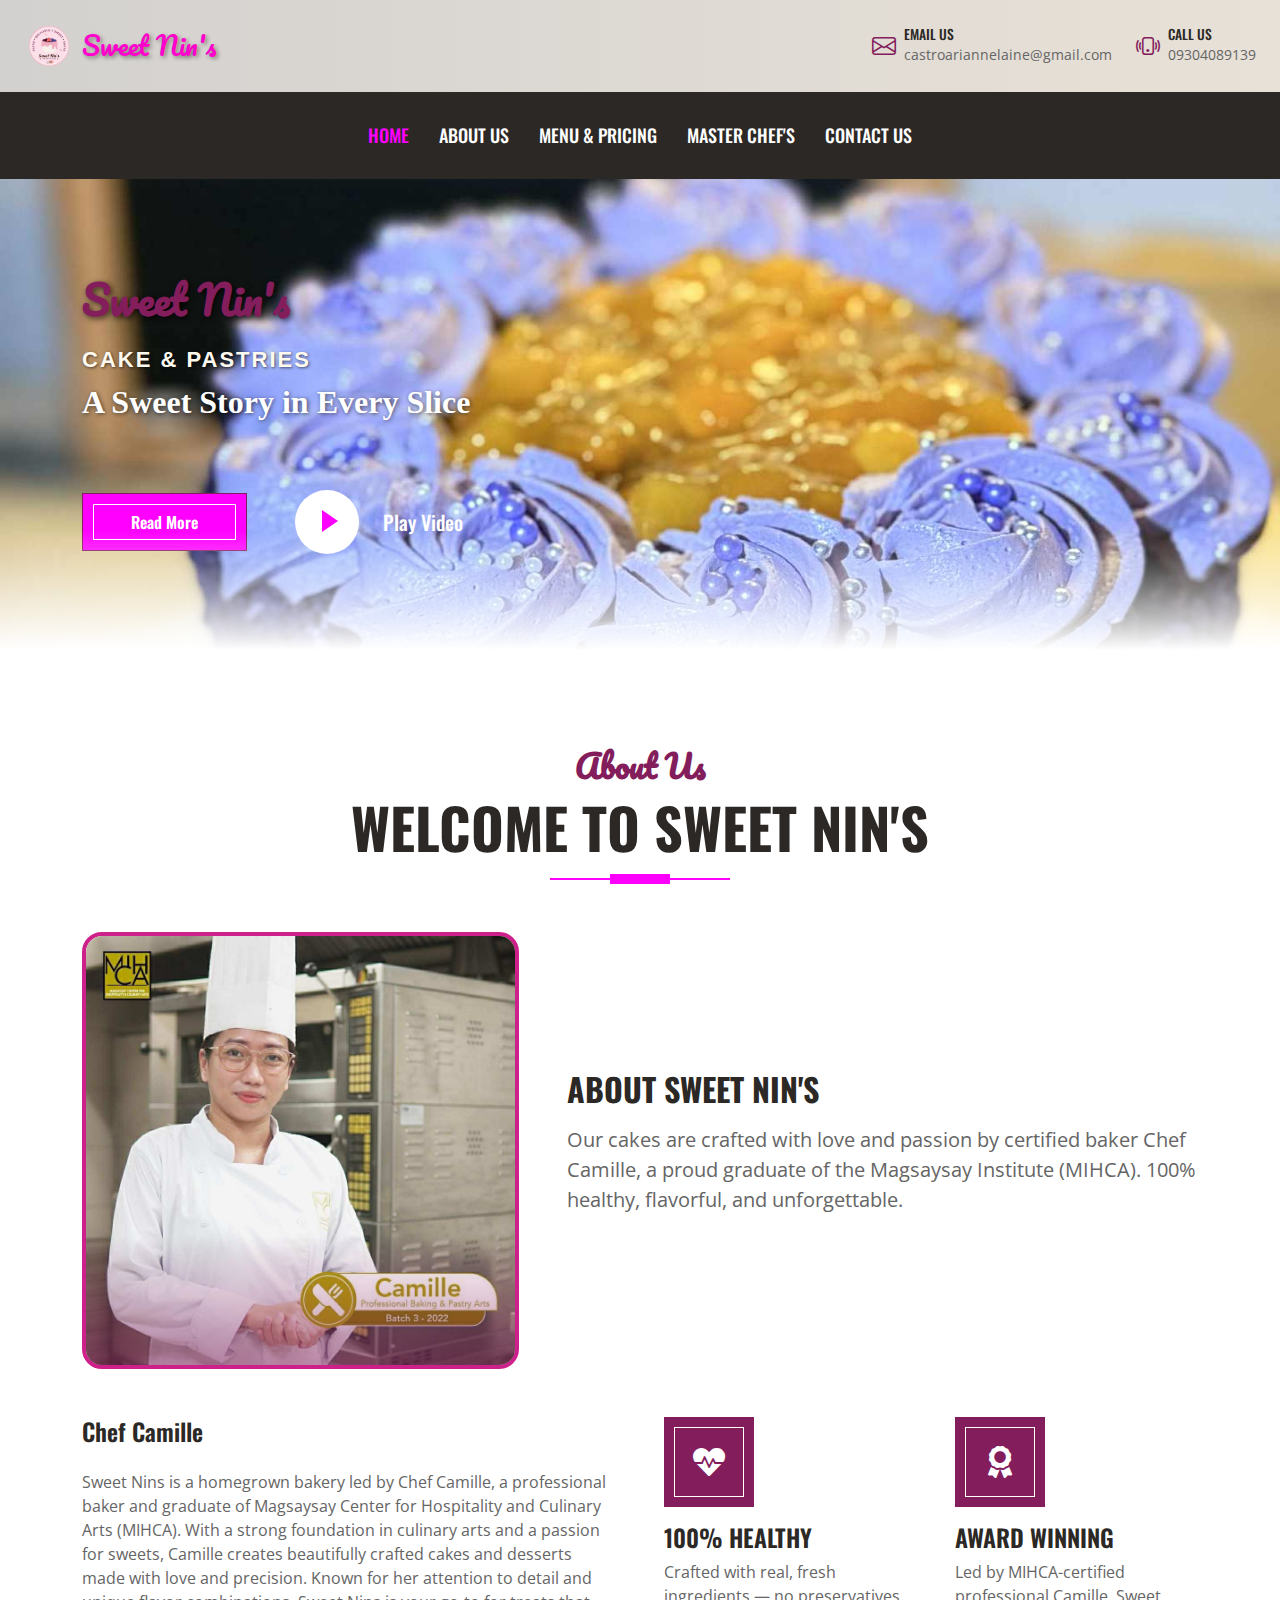
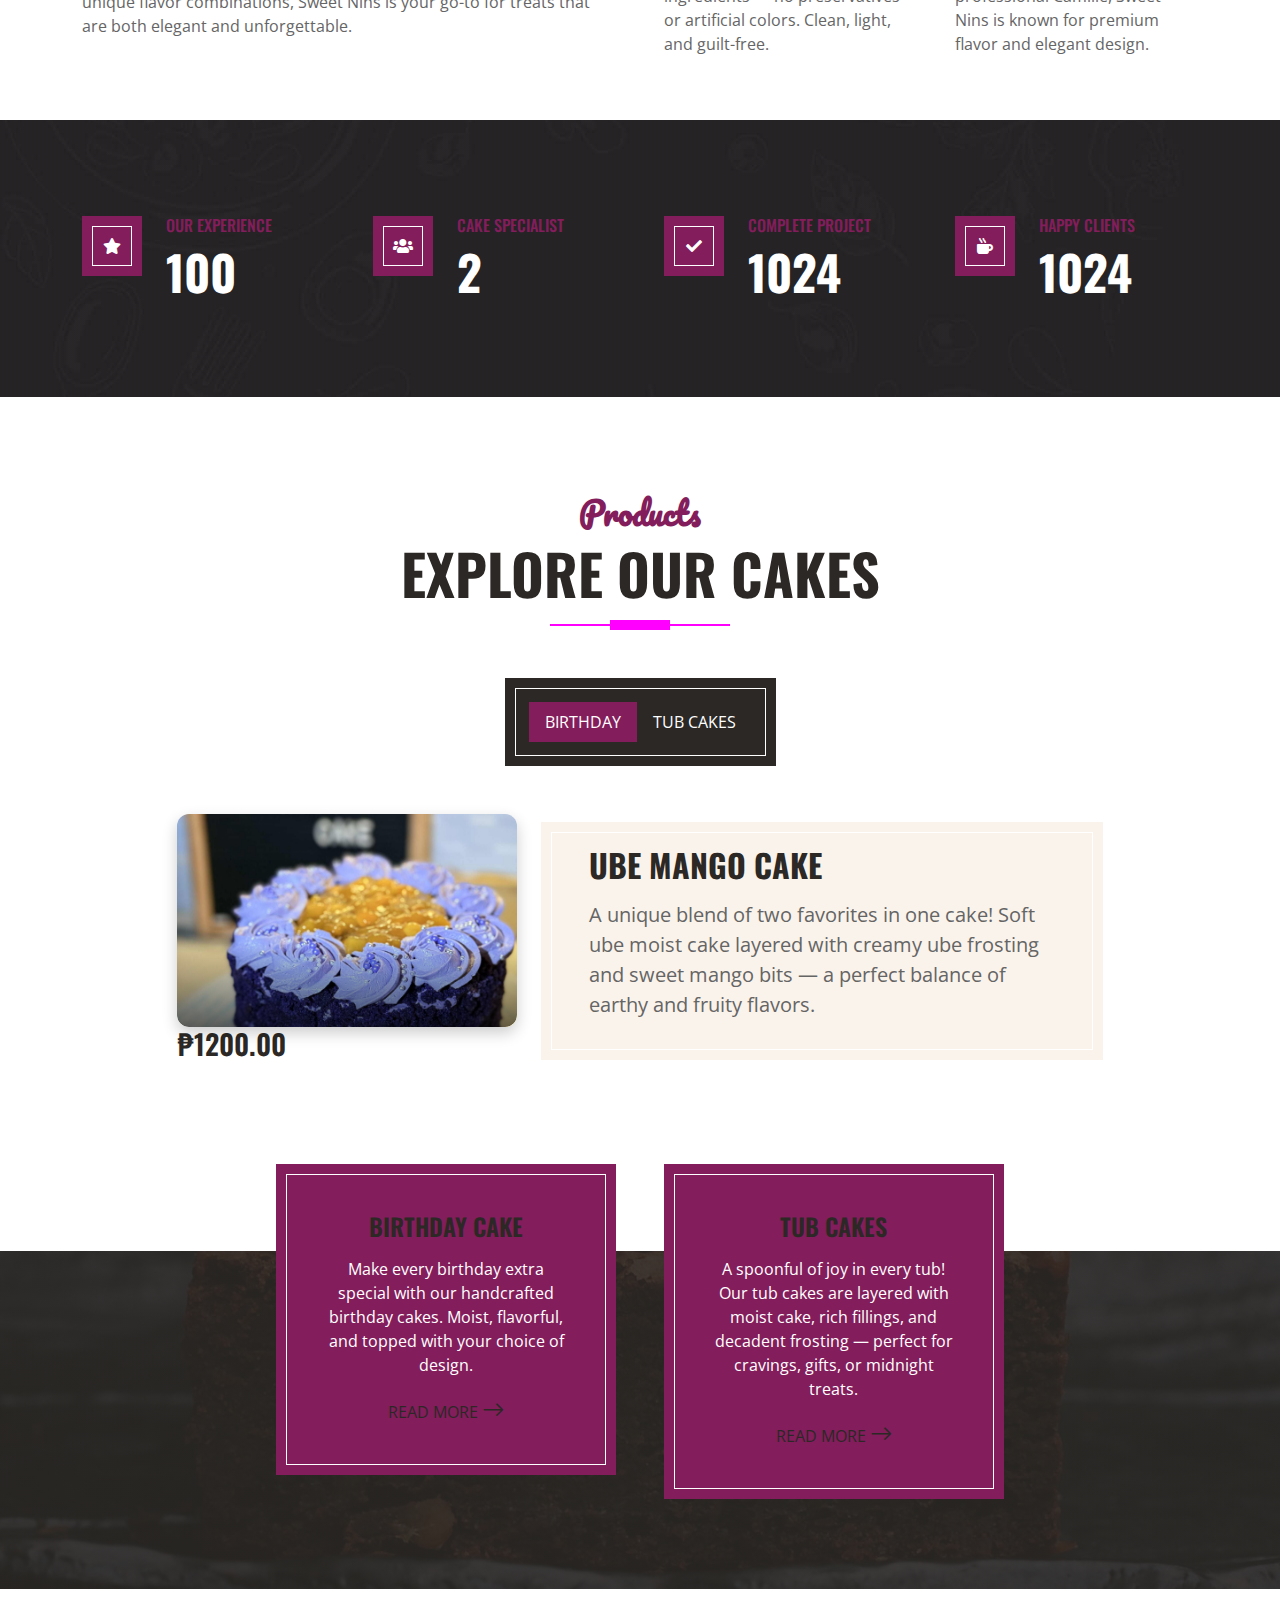
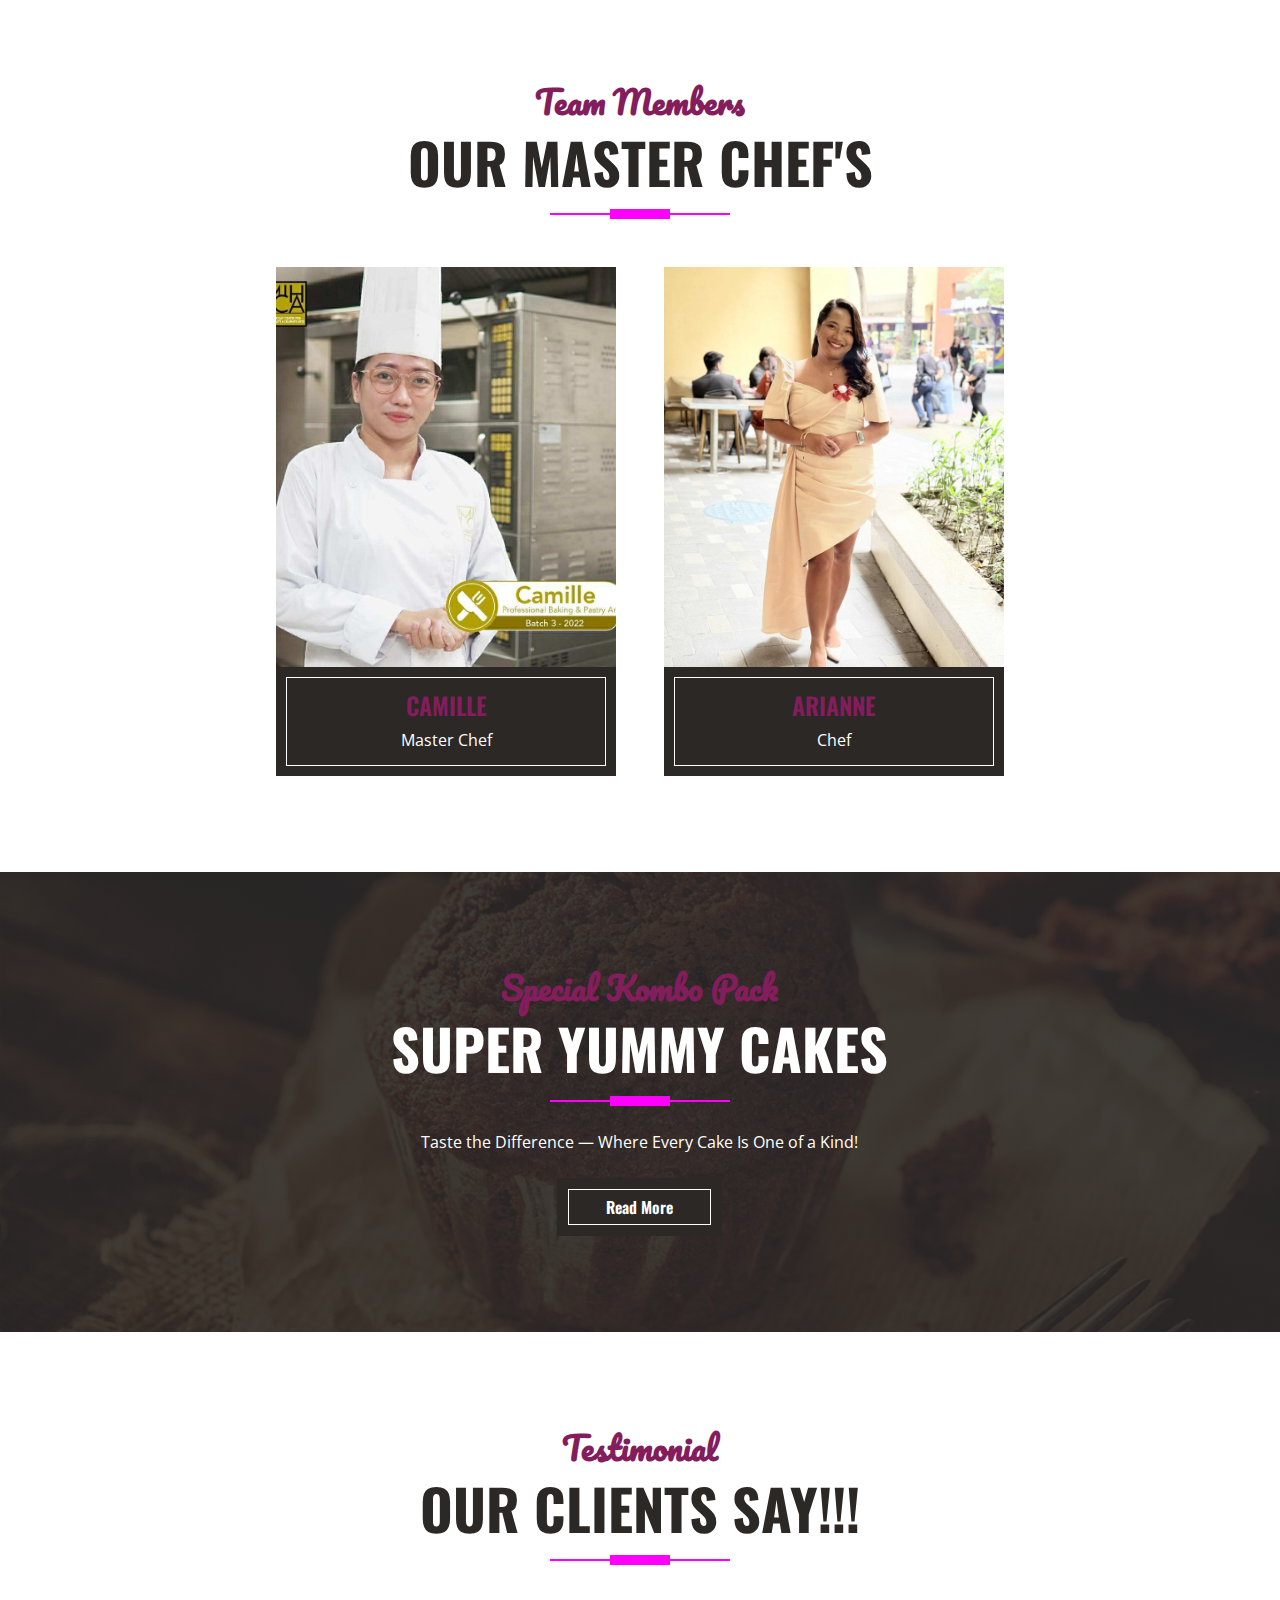
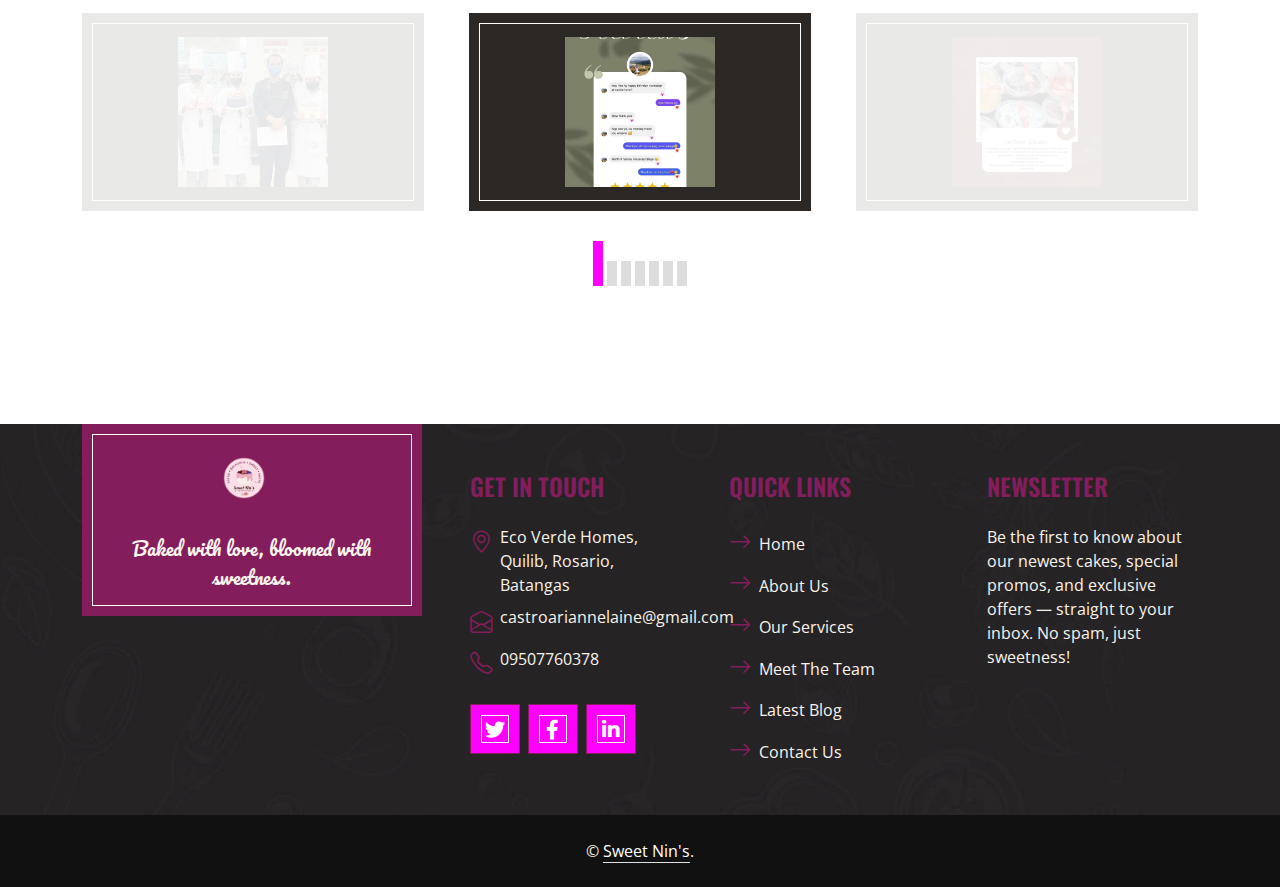
<file: index.html>
<!DOCTYPE html>
<html lang="en">

<head>
    <meta charset="utf-8">
    <title>Sweet Nin's - Cake Shop</title>
    <link rel="icon" type="image/png" href="img\logo.png">
    <meta content="width=device-width, initial-scale=1.0" name="viewport">


    <!-- Favicon -->
    <link href="img/favicon.ico" rel="icon">

    <!-- Google Web Fonts -->
    <link rel="preconnect" href="https://fonts.googleapis.com">
    <link rel="preconnect" href="https://fonts.gstatic.com" crossorigin>
    <link
        href="https://fonts.googleapis.com/css2?family=Open+Sans:wght@400;600&family=Oswald:wght@500;600;700&family=Pacifico&display=swap"
        rel="stylesheet">

    <!-- Icon Font Stylesheet -->
    <link href="https://cdnjs.cloudflare.com/ajax/libs/font-awesome/5.10.0/css/all.min.css" rel="stylesheet">
    <link href="https://cdn.jsdelivr.net/npm/bootstrap-icons@1.4.1/font/bootstrap-icons.css" rel="stylesheet">

    <!-- Libraries Stylesheet -->
    <link href="lib/owlcarousel/assets/owl.carousel.min.css" rel="stylesheet">

    <!-- Customized Bootstrap Stylesheet -->
    <link href="css/bootstrap.min.css" rel="stylesheet">

    <!-- Template Stylesheet -->
    <link href="css/style.css" rel="stylesheet">
</head>

<body>
   <!-- Topbar Start -->
<div class="container-fluid topbar px-4 d-none d-lg-block">
    <div class="d-flex justify-content-between align-items-center py-3">

        <!-- Logo + Name Left -->
        <a href="index.html" class="navbar-brand d-flex align-items-center text-decoration-none">
            <img src="img/logo png.png" alt="Sweet Nin's Logo" class="site-logo me-2">
            <span class="brand-name">Sweet Nin's</span>
        </a>

        <!-- Contact Info Right -->
        <div class="d-flex align-items-center">

            <!-- Email -->
            <div class="d-flex align-items-center me-4">
                <i class="bi bi-envelope fs-4 text-primary me-2"></i>
                <div class="text-start">
                    <h6 class="text-uppercase mb-0" style="font-size: 0.85rem;">Email Us</h6>
                    <small>castroariannelaine@gmail.com</small>
                </div>
            </div>

            <!-- Call -->
            <div class="d-flex align-items-center">
                <i class="bi bi-phone-vibrate fs-4 text-primary me-2"></i>
                <div class="text-start">
                    <h6 class="text-uppercase mb-0" style="font-size: 0.85rem;">Call Us</h6>
                    <small>09304089139</small>
                </div>
            </div>

        </div>
    </div>
</div>
<!-- Topbar End -->





    <!-- Navbar Start -->
    <nav class="navbar navbar-expand-lg bg-dark navbar-dark shadow-sm py-3 py-lg-0 px-3 px-lg-0">
        <!-- Mobile & Desktop Brand -->
        <a href="index.html" class="navbar-brand d-block d-lg-none d-flex align-items-center">
            <img src="img/logo.png" alt="Sweet Nin's Logo" style="height:40px; width:auto;">
            <span class="brand-text">Sweet Nin's</span>
        </a>

        <button class="navbar-toggler" type="button" data-bs-toggle="collapse" data-bs-target="#navbarCollapse">
            <span class="navbar-toggler-icon"></span>
        </button>

        <div class="collapse navbar-collapse" id="navbarCollapse">
            <div class="navbar-nav ms-auto mx-lg-auto py-0">
                <a href="index.html" class="nav-item nav-link active">Home</a>
                <a href="#about-us" class="nav-item nav-link">About Us</a>
                <a href="#menu-pricing" class="nav-item nav-link">Menu & Pricing</a>
                <a href="#master-chefs" class="nav-item nav-link">Master Chef's</a>
                <a href="contact.html" class="nav-item nav-link">Contact Us</a>
            </div>
        </div>
    </nav>
    <!-- Navbar End -->

<!-- Hero Start -->
<div class="container-fluid bg-primary py-5 mb-5 hero-header">
    <div class="container py-5">
        <div class="row justify-content-start">
            <div class="col-lg-8 text-center text-lg-start">
                <h1 class="font-secondary text-primary mb-4">Sweet Nin's</h1>
                <h2 class="brand-sub">CAKE & PASTRIES</h2>
                <p class="brand-tagline">A Sweet Story in Every Slice</p>

                <!-- Button & Play wrapper -->
                <div class="d-flex align-items-center justify-content-center justify-content-lg-start pt-5 hero-btn-group">
                    <a href="" class="btn btn-primary border-inner py-3 px-5 me-5">Read More</a>
                    <button type="button" class="btn-play" data-bs-toggle="modal"
                        data-src="https://www.youtube.com/embed/kTffq-QUcY4?autoplay=1"
                        data-bs-target="#videoModal">
                        <span></span>
                    </button>
                    <h5 class="font-weight-normal text-white m-0 ms-4 d-none d-sm-block">Play Video</h5>
                </div>
            </div>
        </div>
    </div>
</div>
<!-- Hero End -->




    <!-- Video Modal -->
    <div class="modal fade" id="videoModal" tabindex="-1" aria-labelledby="videoModalLabel" aria-hidden="true">
        <div class="modal-dialog modal-dialog-centered modal-lg">
            <div class="modal-content bg-dark">
                <div class="modal-body p-0">
                    <div class="ratio ratio-16x9">
                        <iframe id="video" class="embed-responsive-item" src="" title="YouTube video" allowfullscreen
                            allowscriptaccess="always" allow="autoplay"></iframe>
                    </div>
                </div>
                <button type="button" class="btn-close position-absolute top-0 end-0 m-3" data-bs-dismiss="modal"
                    aria-label="Close"></button>
            </div>
        </div>
    </div>
    <!-- Video Modal End -->


    <!-- About Start -->
    <div id="about-us" class="container-fluid about py-5">
        <div class="container">
            <div class="section-title position-relative text-center mx-auto mb-5 pb-3" style="max-width: 600px;">
                <h2 class="text-primary font-secondary">About Us</h2>
                <h1 class="display-4 text-uppercase">Welcome To Sweet Nin's</h1>
            </div>

            <!-- About Content -->
            <div class="row gx-5 align-items-center mb-5">
                <!-- Image Column -->
                <div class="col-12 col-lg-5 mb-4 mb-lg-0">
                    <div class="image-wrapper position-relative rounded overflow-hidden" style="min-height: 300px;">
                        <img class="img-fluid w-100 h-100" src="img/a02ab3ac-628f-459f-857e-26d8b7f928a8.jpg"
                            style="object-fit: cover;">
                        <div class="image-gradient"></div>
                    </div>
                </div>


                <!-- Text Column -->
                <div class="col-12 col-lg-7">
                    <h2 class="text-uppercase mb-3">About Sweet Nin's</h2>
                    <p class="fs-5">
                        Our cakes are crafted with love and passion by certified baker Chef Camille, a proud
                        graduate of the Magsaysay Institute (MIHCA). 100% healthy, flavorful, and unforgettable.
                    </p>
                </div>
            </div>

            <!-- Chef Info and Icons -->
            <div class="row gx-5">
                <!-- Chef Description -->
                <div class="col-12 col-lg-6 mb-5 mb-lg-0">
                    <h4 class="mb-4">Chef Camille</h4>
                    <p>
                        Sweet Nins is a homegrown bakery led by Chef Camille, a professional baker and graduate
                        of
                        Magsaysay Center for Hospitality and Culinary Arts (MIHCA). With a strong foundation in culinary
                        arts and a passion for sweets, Camille creates beautifully crafted cakes and desserts made with
                        love and precision. Known for her attention to detail and unique flavor combinations, Sweet Nins
                        is your go-to for treats that are both elegant and unforgettable.
                    </p>
                </div>

                <!-- Icons & Features -->
                <div class="col-12 col-lg-6">
                    <div class="row g-5">
                        <!-- Healthy -->
                        <div class="col-12 col-sm-6">
                            <div class="d-flex align-items-center justify-content-center bg-primary border-inner mb-3"
                                style="width: 90px; height: 90px;">
                                <i class="fa fa-heartbeat fa-2x text-white"></i>
                            </div>
                            <h4 class="text-uppercase">100% Healthy</h4>
                            <p>Crafted with real, fresh ingredients — no preservatives or artificial colors. Clean,
                                light, and guilt-free.</p>
                        </div>
                        <!-- Award Winning -->
                        <div class="col-12 col-sm-6">
                            <div class="d-flex align-items-center justify-content-center bg-primary border-inner mb-3"
                                style="width: 90px; height: 90px;">
                                <i class="fa fa-award fa-2x text-white"></i>
                            </div>
                            <h4 class="text-uppercase">Award Winning</h4>
                            <p>Led by MIHCA-certified professional Camille, Sweet Nins is known for premium
                                flavor and elegant design.</p>
                        </div>
                    </div>
                </div>
            </div>

        </div>
    </div>
    <!-- About End -->



    <!-- Facts Start -->
    <div class="container-fluid bg-img py-5 mb-5">
        <div class="container py-5">
            <div class="row gx-5 gy-4">
                <div class="col-lg-3 col-md-6">
                    <div class="d-flex">
                        <div class="bg-primary border-inner d-flex align-items-center justify-content-center mb-3"
                            style="width: 60px; height: 60px;">
                            <i class="fa fa-star text-white"></i>
                        </div>
                        <div class="ps-4">
                            <h6 class="text-primary text-uppercase">Our Experience</h6>
                            <h1 class="display-5 text-white mb-0" data-toggle="counter-up">100</h1>
                        </div>
                    </div>
                </div>
                <div class="col-lg-3 col-md-6">
                    <div class="d-flex">
                        <div class="bg-primary border-inner d-flex align-items-center justify-content-center mb-3"
                            style="width: 60px; height: 60px;">
                            <i class="fa fa-users text-white"></i>
                        </div>
                        <div class="ps-4">
                            <h6 class="text-primary text-uppercase">Cake Specialist</h6>
                            <h1 class="display-5 text-white mb-0" data-toggle="counter-up">2</h1>
                        </div>
                    </div>
                </div>
                <div class="col-lg-3 col-md-6">
                    <div class="d-flex">
                        <div class="bg-primary border-inner d-flex align-items-center justify-content-center mb-3"
                            style="width: 60px; height: 60px;">
                            <i class="fa fa-check text-white"></i>
                        </div>
                        <div class="ps-4">
                            <h6 class="text-primary text-uppercase">Complete Project</h6>
                            <h1 class="display-5 text-white mb-0" data-toggle="counter-up">1024</h1>
                        </div>
                    </div>
                </div>
                <div class="col-lg-3 col-md-6">
                    <div class="d-flex">
                        <div class="bg-primary border-inner d-flex align-items-center justify-content-center mb-3"
                            style="width: 60px; height: 60px;">
                            <i class="fa fa-mug-hot text-white"></i>
                        </div>
                        <div class="ps-4">
                            <h6 class="text-primary text-uppercase">Happy Clients</h6>
                            <h1 class="display-5 text-white mb-0" data-toggle="counter-up">1024</h1>
                        </div>
                    </div>
                </div>
            </div>
        </div>
    </div>
    <!-- Facts End -->


    <!-- Products Start -->
    <div id="menu-pricing" class="container-fluid about py-5">
        <div class="container">
            <div class="section-title position-relative text-center mx-auto mb-5 pb-3" style="max-width: 600px;">
                <h2 class="text-primary font-secondary">Products</h2>
                <h1 class="display-4 text-uppercase">Explore Our Cakes</h1>
            </div>
            <div class="tab-class text-center">
                <ul
                    class="nav nav-pills d-inline-flex justify-content-center bg-dark text-uppercase border-inner p-4 mb-5">
                    <li class="nav-item">
                        <a class="nav-link text-white active" data-bs-toggle="pill" href="#tab-1">Birthday</a>
                    </li>
                    <li class="nav-item">
                        <a class="nav-link text-white" data-bs-toggle="pill" href="#tab-2">Tub Cakes</a>
                    </li>
                </ul>
                <div class="tab-content text-center">
                    <!-- Birthday Tab -->
                    <div id="tab-1" class="tab-pane fade show p-0 active">
                        <div class="row justify-content-center g-4">
                            <div class="col-lg-10">
                                <div
                                    class="custom-card d-flex flex-column flex-md-row justify-content-center align-items-center gap-4">
                                    <div class="flex-shrink-0">
                                        <div class="image-container">
                                            <img class="styled-img" src="img/49fb0acf-ec8c-4f0e-8b0b-ce7a8dfa3e2f.jpg"
                                                alt="Birthday Cake">
                                        </div>
                                        <h3 class="price-tag text-center text-md-start">₱1200.00</h3>
                                    </div>
                                    <div
                                        class="d-flex flex-column justify-content-center text-start bg-secondary border-inner px-4 px-md-5 py-4 content-box w-100">
                                        <h2 class="text-uppercase mb-3 text-center text-md-start">Ube Mango Cake</h2>
                                        <p class="fs-5 fs-md-4 text-center text-md-start">
                                            A unique blend of two favorites in one cake! Soft ube moist cake layered
                                            with creamy ube frosting and sweet mango bits — a perfect balance of earthy
                                            and fruity flavors.
                                        </p>
                                    </div>
                                </div>
                            </div>
                        </div>
                    </div>

                    <!-- Tub Cakes Tab -->
                    <div id="tab-2" class="tab-pane fade p-0">
                        <div class="row justify-content-center g-4">

                            <!-- Item 1 -->
                            <div class="col-lg-4 col-md-6 col-sm-12">
                                <div class="custom-card text-center p-3 h-100">
                                    <div class="image-container mx-auto mb-3">
                                        <img class="styled-img" src="img\1d1e6498-f747-47cd-82f6-a42070b0b084.jpg"
                                            alt="Tub Cake 1">
                                    </div>
                                    <h3 class="price-tag mx-auto">₱120.00</h3>
                                    <h5 class="text-uppercase mt-3">Mango Cake Tub</h5>
                                    <p>A creamy, velvety cheesecake infused with the tropical sweetness of ripe mangoes,
                                        layered over a buttery graham crust - all made without baking, for a
                                        refreshingly smooth and melt-in-your-mouth treat</p>
                                </div>
                            </div>

                            <!-- Item 2 -->
                            <div class="col-lg-4 col-md-6">
                                <div class="custom-card text-center p-3 h-100">
                                    <div class="image-container mx-auto mb-3">
                                        <img class="styled-img" src="img\4dadac53-52f1-43e5-8cef-5350c0b77e22.jpg"
                                            alt="Tub Cake 2">
                                    </div>
                                    <h3 class="price-tag mx-auto">₱120.00</h3>
                                    <h5 class="text-uppercase mt-3"> Choco Mousse Cake Tub</h5>
                                    <p>Light yet chocolatey! Fluffy chocolate mousse layered with soft cake perfect for
                                        those who love a creamy, airy texture with rich flavor.</p>
                                </div>
                            </div>

                            <!-- Item 3 -->
                            <div class="col-lg-4 col-md-6">
                                <div class="custom-card text-center p-3 h-100">
                                    <div class="image-container mx-auto mb-3">
                                        <img class="styled-img" src="img\5aca4586-f7a6-418c-9231-8c327c91e64e.jpg"
                                            alt="Tub Cake 3">
                                    </div>
                                    <h3 class="price-tag mx-auto">₱120.00</h3>
                                    <h5 class="text-uppercase mt-3">Ube Cake Tub</h5>
                                    <p>A classic Filipino favorite! Made with soft ube moist cake, layered with creamy
                                        ube frosting. It’s sweet, earthy, and melts in your mouth.</p>
                                </div>
                            </div>

                            <!-- Item 4 -->
                            <div class="col-lg-4 col-md-6">
                                <div class="custom-card text-center p-3 h-100">
                                    <div class="image-container mx-auto mb-3">
                                        <img class="styled-img" src="img\33bdf43a-7354-44de-9717-93fb470c03ae.jpg"
                                            alt="Tub Cake 4">
                                    </div>
                                    <h3 class="price-tag mx-auto">₱120.00</h3>
                                    <h5 class="text-uppercase mt-3"> Lava Cake Tub</h5>
                                    <p>A heavenly mix of moist chocolate cake and fluffy choco mousse, topped with rich
                                        ganache!
                                        It’s soft and melts in every bite perfect for those who love intense chocolate
                                        goodness!</p>
                                </div>
                            </div>

                            <!-- Item 5 -->
                            <div class="col-lg-4 col-md-6">
                                <div class="custom-card text-center p-3 h-100">
                                    <div class="image-container mx-auto mb-3">
                                        <img class="styled-img" src="img\82d21221-e483-498f-b1bc-79e4fad6f860.jpg"
                                            alt="Tub Cake 5">
                                    </div>
                                    <h3 class="price-tag mx-auto">₱120.00</h3>
                                    <h5 class="text-uppercase mt-3"> Strawberry Cake Tub</h5>
                                    <p>A luscious, silky cheesecake layered over a buttery graham cracker crust, topped
                                        with fresh, juicy strawberries and a glossy strawberry glaze - all made without
                                        turning on the oven, for a light and refreshing indulgence.</p>
                                </div>
                            </div>

                            <!-- Item 6 -->
                            <div class="col-lg-4 col-md-6">
                                <div class="custom-card text-center p-3 h-100">
                                    <div class="image-container mx-auto mb-3">
                                        <img class="styled-img" src="img\f6fff6eb-e304-4a7b-a622-1617f98cdad1.jpg"
                                            alt="Tub Cake 6">
                                    </div>
                                    <h3 class="price-tag mx-auto">₱120.00</h3>
                                    <h5 class="text-uppercase mt-3">Blue Berry Tub Cake</h5>
                                    <p>A smooth and creamy cheesecake resting on a buttery graham crust, crowned with
                                        plump blueberries and a sweet blueberry glaze — a no-bake delight that's as
                                        refreshing as it is indulgent."</p>
                                </div>
                            </div>

                            <!-- Item 7 -->
                            <div class="col-lg-4 col-md-6">
                                <div class="custom-card text-center p-3 h-100">
                                    <div class="image-container mx-auto mb-3">
                                        <img class="styled-img" src="img\77e3e75a-895d-4875-93ad-97a749250849.jpg"
                                            alt="Tub Cake 7">
                                    </div>
                                    <h3 class="price-tag mx-auto">₱120.00</h3>
                                    <h5 class="text-uppercase mt-3">Triple Chocolate</h5>
                                    <p>Rich and indulgent! Moist chocolate cake with smooth chocolate frosting. A
                                        must-try for chocoholics</p>
                                </div>
                            </div>

                        </div>
                    </div>

                </div>
            </div>
        </div>
    </div>
    <!-- Products End -->



    </div>
    </div>
    </div>
    </div>
    <!-- Products End -->

    <!-- Service Start -->
    <div class="container-fluid service position-relative px-5 mt-5" style="margin-bottom: 135px;">
        <div class="container">
            <div class="row g-5 justify-content-center"> <!-- Added justify-content-center -->
                <div class="col-lg-4 col-md-6">
                    <div class="bg-primary border-inner text-center text-white p-5">
                        <h4 class="text-uppercase mb-3">Birthday Cake</h4>
                        <p>Make every birthday extra special with our handcrafted birthday cakes. Moist, flavorful, and
                            topped with your choice of design.</p>
                        <a class="text-uppercase text-dark" href="">Read More <i class="bi bi-arrow-right"></i></a>
                    </div>
                </div>
                <div class="col-lg-4 col-md-6">
                    <div class="bg-primary border-inner text-center text-white p-5">
                        <h4 class="text-uppercase mb-3">Tub Cakes</h4>
                        <p>A spoonful of joy in every tub! Our tub cakes are layered with moist cake, rich fillings, and
                            decadent frosting — perfect for cravings, gifts, or midnight treats.</p>
                        <a class="text-uppercase text-dark" href="">Read More <i class="bi bi-arrow-right"></i></a>
                    </div>
                </div>
            </div>
        </div>
    </div>


    <!-- Team Start -->
    <div id="master-chefs" class="container-fluid about py-5">
        <div class="container">
            <div class="section-title position-relative text-center mx-auto mb-5 pb-3" style="max-width: 600px;">
                <h2 class="text-primary font-secondary">Team Members</h2>
                <h1 class="display-4 text-uppercase">Our Master Chef's</h1>
            </div>
            <div class="row g-5 justify-content-center">
                <div class="col-lg-4 col-md-6">
                    <div class="team-item">
                        <div class="position-relative overflow-hidden">
                            <img class="img-fluid team-img" src="img/a02ab3ac-628f-459f-857e-26d8b7f928a8.jpg" alt="">
                            <div
                                class="team-overlay w-100 h-100 position-absolute top-50 start-50 translate-middle d-flex align-items-center justify-content-center">
                                <div class="d-flex align-items-center justify-content-start">
                                    <a class="btn btn-lg btn-primary btn-lg-square border-inner rounded-0 mx-1"
                                        href="#"><i class="fab fa-twitter fw-normal"></i></a>
                                    <a class="btn btn-lg btn-primary btn-lg-square border-inner rounded-0 mx-1"
                                        href="https://www.facebook.com/people/Sweet-Nins-Cake/61554263152721/?_rdr""><i class="fab fa-facebook-f fw-normal"></i></a>
                                    <a class="btn btn-lg btn-primary btn-lg-square border-inner rounded-0 mx-1"
                                        href="#"><i class="fab fa-linkedin-in fw-normal"></i></a>
                                </div>
                            </div>
                        </div>
                        <div class="bg-dark border-inner text-center p-4">
                            <h4 class="text-uppercase text-primary">Camille</h4>
                            <p class="text-white m-0">Master Chef</p>
                        </div>
                    </div>
                </div>

                <div class="col-lg-4 col-md-6">
                    <div class="team-item">
                        <div class="position-relative overflow-hidden">
                            <img class="img-fluid team-img" src="img/d336a9d9-61c0-4652-8ebb-9dacb835a312.jpg" alt="">
                            <div
                                class="team-overlay w-100 h-100 position-absolute top-50 start-50 translate-middle d-flex align-items-center justify-content-center">
                                <div class="d-flex align-items-center justify-content-start">
                                    <a class="btn btn-lg btn-primary btn-lg-square border-inner rounded-0 mx-1"
                                        href="#"><i class="fab fa-twitter fw-normal"></i></a>
                                    <a class="btn btn-lg btn-primary btn-lg-square border-inner rounded-0 mx-1"
                                        href="https://www.facebook.com/people/Sweet-Nins-Cake/61554263152721/?_rdr""><i class="fab fa-facebook-f fw-normal"></i></a>
                                    <a class="btn btn-lg btn-primary btn-lg-square border-inner rounded-0 mx-1"
                                        href="#"><i class="fab fa-linkedin-in fw-normal"></i></a>
                                </div>
                            </div>
                        </div>
                        <div class="bg-dark border-inner text-center p-4">
                            <h4 class="text-uppercase text-primary">Arianne</h4>
                            <p class="text-white m-0">Chef</p>
                        </div>
                    </div>
                </div>
            </div>
        </div>
    </div>
    <!-- Team End -->

    <!-- Offer Start -->
    <div class="container-fluid bg-offer my-5 py-5">
        <div class="container py-5">
            <div class="row gx-5 justify-content-center">
                <div class="col-lg-7 text-center">
                    <div class="section-title position-relative text-center mx-auto mb-4 pb-3"
                        style="max-width: 600px;">
                        <h2 class="text-primary font-secondary">Special Kombo Pack</h2>
                        <h1 class="display-4 text-uppercase text-white">Super Yummy Cakes</h1>
                    </div>
                    <p class="text-white mb-4">Taste the Difference — Where Every Cake Is One of a Kind!</p>
                    <a href="" class="btn btn-dark border-inner py-3 px-5">Read More</a>
                </div>
            </div>
        </div>
    </div>
    <!-- Offer End -->


    <!-- Testimonial Start -->
    <div class="container-fluid py-5">
        <div class="container">
            <div class="section-title position-relative text-center mx-auto mb-5 pb-3" style="max-width: 600px;">
                <h2 class="text-primary font-secondary">Testimonial</h2>
                <h1 class="display-4 text-uppercase">Our Clients Say!!!</h1>
            </div>
            <div class="owl-carousel testimonial-carousel">
                <div class="testimonial-item bg-dark text-white border-inner p-4 text-center">
                    <div class="testimonial-img-wrapper mx-auto" style="width: 150px; height: 150px; overflow: hidden;">
                        <img class="testimonial-img" src="img/0db54f61-a222-4639-b078-05f3409edb35.jpg" alt="Client"
                            style="width: 100%; height: 100%; object-fit: cover; border-radius: 0;">
                    </div>
                </div>
                <div class="testimonial-item bg-dark text-white border-inner p-4 text-center">
                    <div class="testimonial-img-wrapper mx-auto" style="width: 150px; height: 150px; overflow: hidden;">
                        <img class="testimonial-img" src="img/1fe90563-12bb-40d0-b775-171aecd544ce - Copy.jpg"
                            alt="Client" style="width: 100%; height: 100%; object-fit: cover; border-radius: 0;">
                    </div>
                </div>
                <div class="testimonial-item bg-dark text-white border-inner p-4 text-center">
                    <div class="testimonial-img-wrapper mx-auto" style="width: 150px; height: 150px; overflow: hidden;">
                        <img class="testimonial-img" src="img/43bde0ca-6aee-4933-8a06-760ebbcf2229 - Copy.jpg"
                            alt="Client" style="width: 100%; height: 100%; object-fit: cover; border-radius: 0;">
                    </div>
                </div>
                <div class="testimonial-item bg-dark text-white border-inner p-4 text-center">
                    <div class="testimonial-img-wrapper mx-auto" style="width: 150px; height: 150px; overflow: hidden;">
                        <img class="testimonial-img" src="img/75e053ff-afb4-45f1-96a7-b95f14c3ba46 - Copy.jpg"
                            alt="Client" style="width: 100%; height: 100%; object-fit: cover; border-radius: 0;">
                    </div>
                </div>
                 <div class="testimonial-item bg-dark text-white border-inner p-4 text-center">
                    <div class="testimonial-img-wrapper mx-auto" style="width: 150px; height: 150px; overflow: hidden;">
                        <img class="testimonial-img" src="img\f31ba613-ad3c-4d5c-921f-4c4249f9e2d6.jpg"
                            alt="Client" style="width: 100%; height: 100%; object-fit: cover; border-radius: 0;">
                    </div>
                </div>
                 <div class="testimonial-item bg-dark text-white border-inner p-4 text-center">
                    <div class="testimonial-img-wrapper mx-auto" style="width: 150px; height: 150px; overflow: hidden;">
                        <img class="testimonial-img" src="img\5a168b63-8201-4abb-8e0c-b96d853bb2a2.jpg"
                            alt="Client" style="width: 100%; height: 100%; object-fit: cover; border-radius: 0;">
                    </div>
                </div>
                        <div class="testimonial-item bg-dark text-white border-inner p-4 text-center">
                    <div class="testimonial-img-wrapper mx-auto" style="width: 150px; height: 150px; overflow: hidden;">
                        <img class="testimonial-img" src="img\3a189bc7-f14f-456c-b130-54ed061189df.jpg"
                            alt="Client" style="width: 100%; height: 100%; object-fit: cover; border-radius: 0;">
                    </div>
                </div>
            </div>
        </div>
    </div>
    <!-- Testimonial End -->





    <!-- Footer Start -->
<div class="container-fluid bg-img text-secondary footer-section" style="margin-top: 90px">
    <div class="container">
        <div class="row gx-5">
            <div class="col-lg-4 col-md-6 mb-lg-n5 footer-brand">
<div class="d-flex flex-column align-items-center justify-content-center text-center bg-primary border-inner p-4">
                    <a href="index.html" class="navbar-brand">
                        <img src="img/logo png.png" alt="Sweet Nin's Logo" class="footer-logo">
                    </a>
                    <p class="footer-text mt-3">Baked with love, bloomed with sweetness.</p>
                </div>
            </div>
            <div class="col-lg-8 col-md-6 footer-content">
                <div class="row gx-5">
                    <div class="col-lg-4 col-md-12 pt-5 mb-5 footer-box">
                        <h4 class="text-primary text-uppercase mb-4">Get In Touch</h4>
                        <div class="d-flex mb-2">
                            <i class="bi bi-geo-alt text-primary me-2"></i>
                            <p class="mb-0">Eco Verde Homes, Quilib, Rosario, Batangas</p>
                        </div>
                        <div class="d-flex mb-2">
                            <i class="bi bi-envelope-open text-primary me-2"></i>
                            <p class="mb-0">castroariannelaine@gmail.com</p>
                        </div>
                        <div class="d-flex mb-2">
                            <i class="bi bi-telephone text-primary me-2"></i>
                            <p class="mb-0">09507760378</p>
                        </div>
                        <div class="d-flex mt-4 social-links">
                            <a class="btn btn-lg btn-primary btn-lg-square border-inner rounded-0 me-2" href="#"><i class="fab fa-twitter fw-normal"></i></a>
                            <a class="btn btn-lg btn-primary btn-lg-square border-inner rounded-0 me-2" href="https://www.facebook.com/people/Sweet-Nins-Cake/61554263152721/?_rdr"><i class="fab fa-facebook-f fw-normal"></i></a>
                            <a class="btn btn-lg btn-primary btn-lg-square border-inner rounded-0 me-2" href="#"><i class="fab fa-linkedin-in fw-normal"></i></a>
                        </div>
                    </div>
                    <div class="col-lg-4 col-md-12 pt-0 pt-lg-5 mb-5 footer-box">
                        <h4 class="text-primary text-uppercase mb-4">Quick Links</h4>
                        <div class="d-flex flex-column justify-content-start">
                            <a class="text-secondary mb-2" href="#"><i class="bi bi-arrow-right text-primary me-2"></i>Home</a>
                            <a class="text-secondary mb-2" href="#"><i class="bi bi-arrow-right text-primary me-2"></i>About Us</a>
                            <a class="text-secondary mb-2" href="#"><i class="bi bi-arrow-right text-primary me-2"></i>Our Services</a>
                            <a class="text-secondary mb-2" href="#"><i class="bi bi-arrow-right text-primary me-2"></i>Meet The Team</a>
                            <a class="text-secondary mb-2" href="#"><i class="bi bi-arrow-right text-primary me-2"></i>Latest Blog</a>
                            <a class="text-secondary" href="#"><i class="bi bi-arrow-right text-primary me-2"></i>Contact Us</a>
                        </div>
                    </div>
                    <div class="col-lg-4 col-md-12 pt-0 pt-lg-5 mb-5 footer-box">
                        <h4 class="text-primary text-uppercase mb-4">Newsletter</h4>
                        <p>Be the first to know about our newest cakes, special promos, and exclusive offers — straight to your inbox. No spam, just sweetness!</p>
                    </div>
                </div>
            </div>
        </div>
    </div>
</div>
<div class="container-fluid text-secondary py-4" style="background: #111111;">
    <div class="container text-center">
        <p class="mb-0">&copy; <a class="text-white border-bottom" href="#">Sweet Nin's</a>.</p>
    </div>
</div>
<!-- Footer End -->





    <!-- Back to Top -->
    <a href="#" class="btn btn-primary border-inner py-3 fs-4 back-to-top"><i class="bi bi-arrow-up"></i></a>


    <!-- JavaScript Libraries -->
    <script src="https://code.jquery.com/jquery-3.4.1.min.js"></script>
    <script src="https://cdn.jsdelivr.net/npm/bootstrap@5.0.0/dist/js/bootstrap.bundle.min.js"></script>
    <script src="lib/easing/easing.min.js"></script>
    <script src="lib/waypoints/waypoints.min.js"></script>
    <script src="lib/counterup/counterup.min.js"></script>
    <script src="lib/owlcarousel/owl.carousel.min.js"></script>
    <script src="https://cdn.jsdelivr.net/npm/bootstrap@5.3.0/dist/js/bootstrap.bundle.min.js"></script>
    <script>
        var videoModal = document.getElementById('videoModal');
        var videoSrc;

        videoModal.addEventListener('show.bs.modal', function (event) {
            var button = event.relatedTarget;
            videoSrc = button.getAttribute('data-src');
            document.getElementById('video').setAttribute('src', videoSrc + "?autoplay=1&modestbranding=1&rel=0");
        });

        videoModal.addEventListener('hide.bs.modal', function () {
            document.getElementById('video').setAttribute('src', '');
        });
    </script>

    <!-- Template Javascript -->
    <script src="https://cdn.jsdelivr.net/npm/bootstrap@5.3.3/dist/js/bootstrap.bundle.min.js"></script>

    <script src="js/main.js"></script>
    <script>
        const navLinks = document.querySelectorAll('.navbar-nav .nav-link');
        const navbarCollapse = document.getElementById('navbarCollapse');

        navLinks.forEach(link => {
            link.addEventListener('click', () => {
                if (window.innerWidth < 992 && navbarCollapse.classList.contains('show')) {
                    new bootstrap.Collapse(navbarCollapse).hide();
                }
            });
        });
    </script>

</body>

</html>
</file>
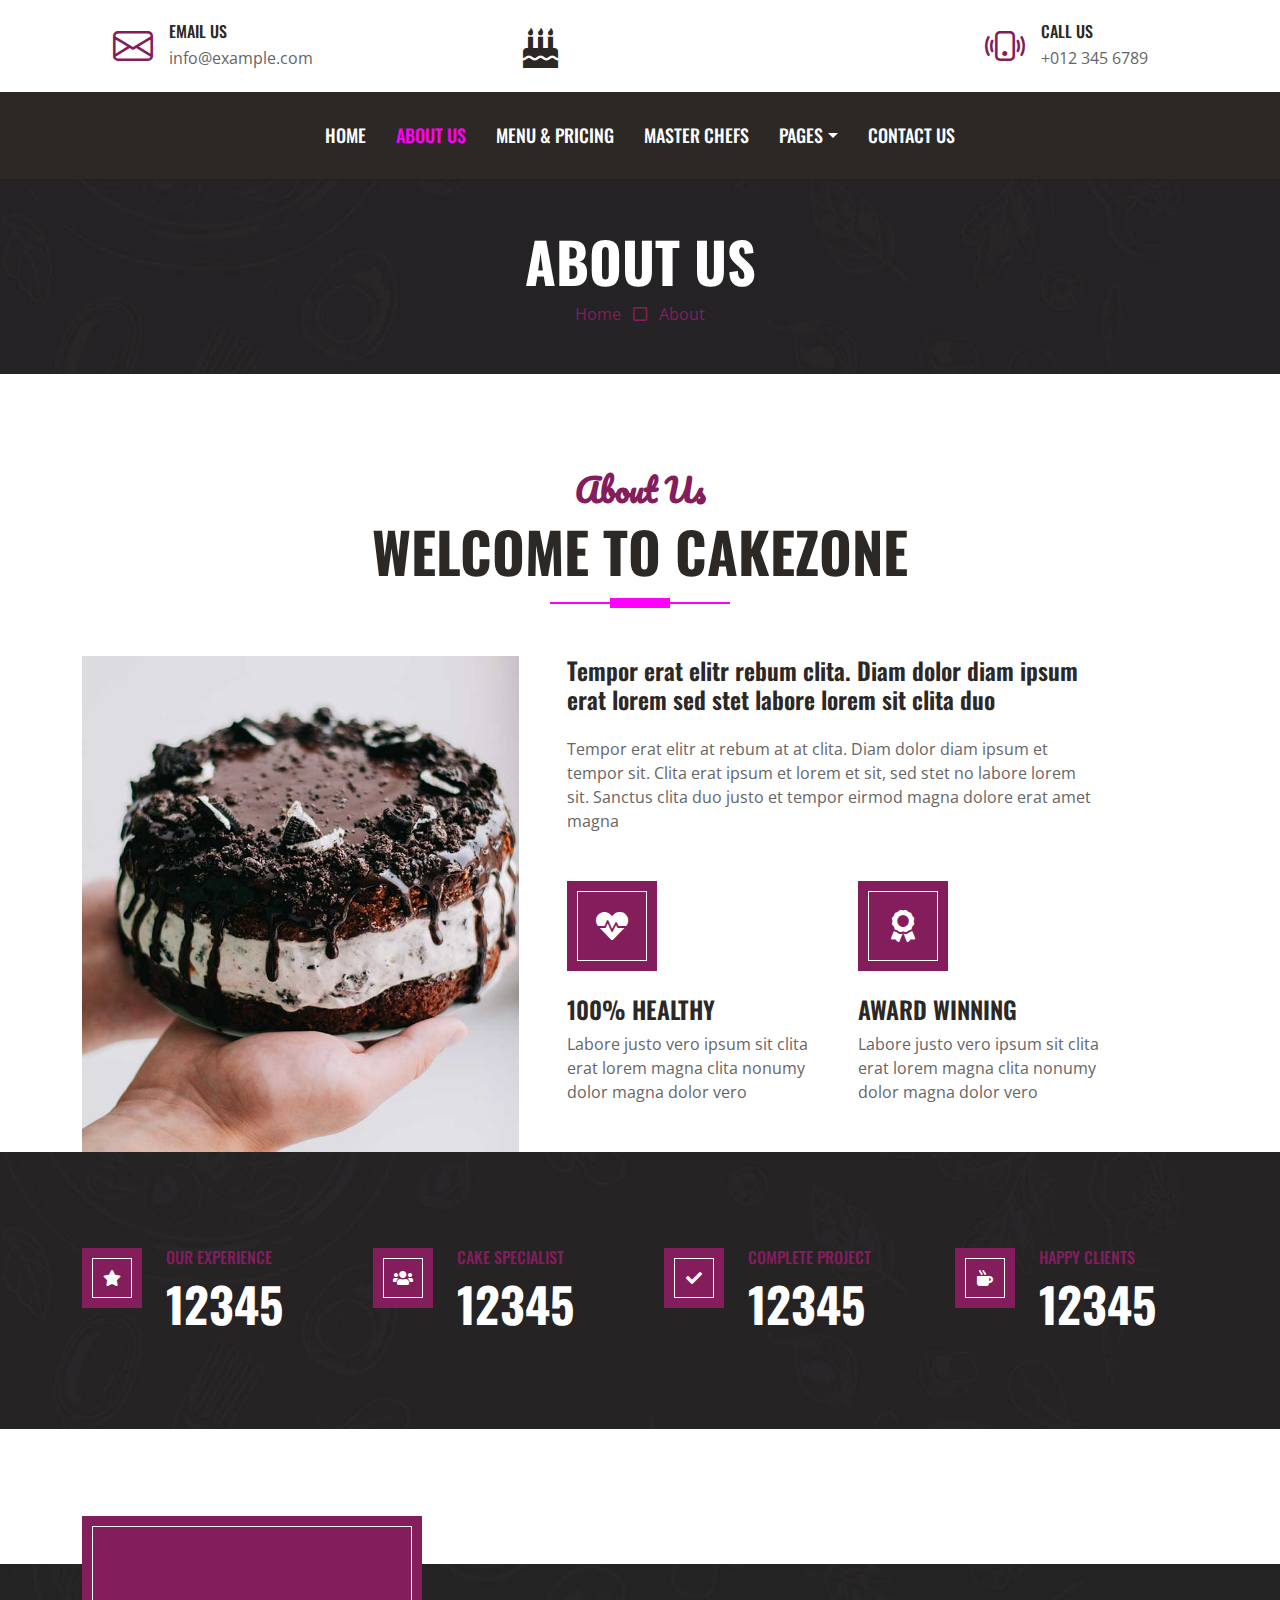
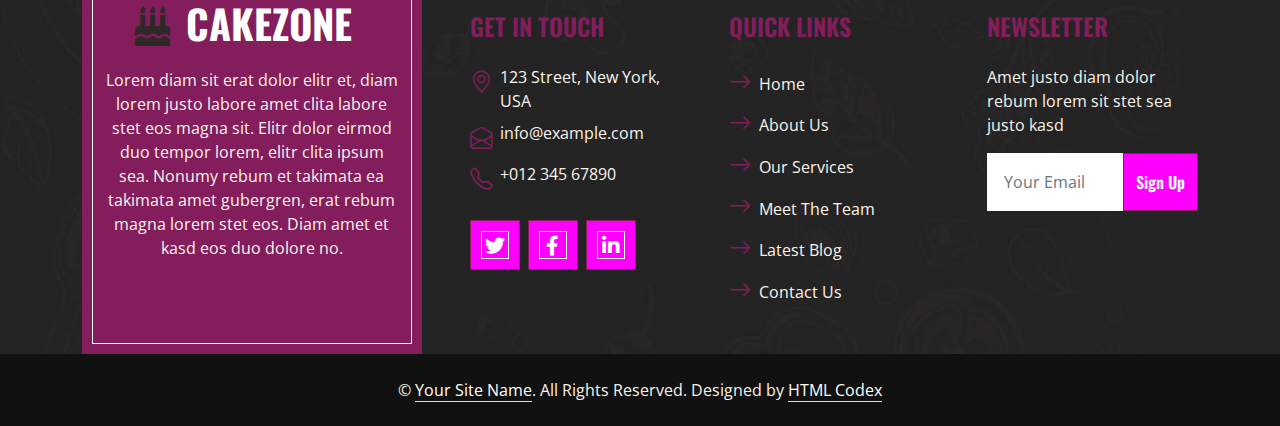
<file: about.html>
<!DOCTYPE html>
<html lang="en">

<head>
    <meta charset="utf-8">
    <title>CakeZone - Cake Shop Website Template</title>
    <meta content="width=device-width, initial-scale=1.0" name="viewport">
    <meta content="Free HTML Templates" name="keywords">
    <meta content="Free HTML Templates" name="description">

    <!-- Favicon -->
    <link href="img/favicon.ico" rel="icon">

    <!-- Google Web Fonts -->
    <link rel="preconnect" href="https://fonts.googleapis.com">
    <link rel="preconnect" href="https://fonts.gstatic.com" crossorigin>
    <link href="https://fonts.googleapis.com/css2?family=Open+Sans:wght@400;600&family=Oswald:wght@500;600;700&family=Pacifico&display=swap" rel="stylesheet"> 

    <!-- Icon Font Stylesheet -->
    <link href="https://cdnjs.cloudflare.com/ajax/libs/font-awesome/5.10.0/css/all.min.css" rel="stylesheet">
    <link href="https://cdn.jsdelivr.net/npm/bootstrap-icons@1.4.1/font/bootstrap-icons.css" rel="stylesheet">

    <!-- Libraries Stylesheet -->
    <link href="lib/owlcarousel/assets/owl.carousel.min.css" rel="stylesheet">

    <!-- Customized Bootstrap Stylesheet -->
    <link href="css/bootstrap.min.css" rel="stylesheet">

    <!-- Template Stylesheet -->
    <link href="css/style.css" rel="stylesheet">
</head>

<body>
    <!-- Topbar Start -->
    <div class="container-fluid px-0 d-none d-lg-block">
        <div class="row gx-0">
            <div class="col-lg-4 text-center bg-secondary py-3">
                <div class="d-inline-flex align-items-center justify-content-center">
                    <i class="bi bi-envelope fs-1 text-primary me-3"></i>
                    <div class="text-start">
                        <h6 class="text-uppercase mb-1">Email Us</h6>
                        <span>info@example.com</span>
                    </div>
                </div>
            </div>
            <div class="col-lg-4 text-center bg-primary border-inner py-3">
                <div class="d-inline-flex align-items-center justify-content-center">
                    <a href="index.html" class="navbar-brand">
                        <h1 class="m-0 text-uppercase text-white"><i class="fa fa-birthday-cake fs-1 text-dark me-3"></i>CakeZone</h1>
                    </a>
                </div>
            </div>
            <div class="col-lg-4 text-center bg-secondary py-3">
                <div class="d-inline-flex align-items-center justify-content-center">
                    <i class="bi bi-phone-vibrate fs-1 text-primary me-3"></i>
                    <div class="text-start">
                        <h6 class="text-uppercase mb-1">Call Us</h6>
                        <span>+012 345 6789</span>
                    </div>
                </div>
            </div>
        </div>
    </div>
    <!-- Topbar End -->


    <!-- Navbar Start -->
    <nav class="navbar navbar-expand-lg bg-dark navbar-dark shadow-sm py-3 py-lg-0 px-3 px-lg-0">
        <a href="index.html" class="navbar-brand d-block d-lg-none">
            <h1 class="m-0 text-uppercase text-white"><i class="fa fa-birthday-cake fs-1 text-primary me-3"></i>CakeZone</h1>
        </a>
        <button class="navbar-toggler" type="button" data-bs-toggle="collapse" data-bs-target="#navbarCollapse">
            <span class="navbar-toggler-icon"></span>
        </button>
        <div class="collapse navbar-collapse" id="navbarCollapse">
            <div class="navbar-nav ms-auto mx-lg-auto py-0">
                <a href="index.html" class="nav-item nav-link">Home</a>
                <a href="about.html" class="nav-item nav-link active">About Us</a>
                <a href="menu.html" class="nav-item nav-link">Menu & Pricing</a>
                <a href="team.html" class="nav-item nav-link">Master Chefs</a>
                <div class="nav-item dropdown">
                    <a href="#" class="nav-link dropdown-toggle" data-bs-toggle="dropdown">Pages</a>
                    <div class="dropdown-menu m-0">
                        <a href="service.html" class="dropdown-item">Our Service</a>
                        <a href="testimonial.html" class="dropdown-item">Testimonial</a>
                    </div>
                </div>
                <a href="contact.html" class="nav-item nav-link">Contact Us</a>
            </div>
        </div>
    </nav>
    <!-- Navbar End -->


    <!-- Page Header Start -->
    <div class="container-fluid bg-dark bg-img p-5 mb-5">
        <div class="row">
            <div class="col-12 text-center">
                <h1 class="display-4 text-uppercase text-white">About Us</h1>
                <a href="">Home</a>
                <i class="far fa-square text-primary px-2"></i>
                <a href="">About</a>
            </div>
        </div>
    </div>
    <!-- Page Header End -->


    <!-- About Start -->
    <div class="container-fluid pt-5">
        <div class="container">
            <div class="section-title position-relative text-center mx-auto mb-5 pb-3" style="max-width: 600px;">
                <h2 class="text-primary font-secondary">About Us</h2>
                <h1 class="display-4 text-uppercase">Welcome To CakeZone</h1>
            </div>
            <div class="row gx-5">
                <div class="col-lg-5 mb-5 mb-lg-0" style="min-height: 400px;">
                    <div class="position-relative h-100">
                        <img class="position-absolute w-100 h-100" src="img/about.jpg" style="object-fit: cover;">
                    </div>
                </div>
                <div class="col-lg-6 pb-5">
                    <h4 class="mb-4">Tempor erat elitr rebum clita. Diam dolor diam ipsum erat lorem sed stet labore lorem sit clita duo</h4>
                    <p class="mb-5">Tempor erat elitr at rebum at at clita. Diam dolor diam ipsum et tempor sit. Clita erat ipsum et lorem et sit, sed stet no labore lorem sit. Sanctus clita duo justo et tempor eirmod magna dolore erat amet magna</p>
                    <div class="row g-5">
                        <div class="col-sm-6">
                            <div class="d-flex align-items-center justify-content-center bg-primary border-inner mb-4" style="width: 90px; height: 90px;">
                                <i class="fa fa-heartbeat fa-2x text-white"></i>
                            </div>
                            <h4 class="text-uppercase">100% Healthy</h4>
                            <p class="mb-0">Labore justo vero ipsum sit clita erat lorem magna clita nonumy dolor magna dolor vero</p>
                        </div>
                        <div class="col-sm-6">
                            <div class="d-flex align-items-center justify-content-center bg-primary border-inner mb-4" style="width: 90px; height: 90px;">
                                <i class="fa fa-award fa-2x text-white"></i>
                            </div>
                            <h4 class="text-uppercase">Award Winning</h4>
                            <p class="mb-0">Labore justo vero ipsum sit clita erat lorem magna clita nonumy dolor magna dolor vero</p>
                        </div>
                    </div>
                </div>
            </div>
        </div>
    </div>
    <!-- About End -->


    <!-- Facts Start -->
    <div class="container-fluid bg-img py-5 mb-5">
        <div class="container py-5">
            <div class="row gx-5 gy-4">
                <div class="col-lg-3 col-md-6">
                    <div class="d-flex">
                        <div class="bg-primary border-inner d-flex align-items-center justify-content-center mb-3" style="width: 60px; height: 60px;">
                            <i class="fa fa-star text-white"></i>
                        </div>
                        <div class="ps-4">
                            <h6 class="text-primary text-uppercase">Our Experience</h6>
                            <h1 class="display-5 text-white mb-0" data-toggle="counter-up">12345</h1>
                        </div>
                    </div>
                </div>
                <div class="col-lg-3 col-md-6">
                    <div class="d-flex">
                        <div class="bg-primary border-inner d-flex align-items-center justify-content-center mb-3" style="width: 60px; height: 60px;">
                            <i class="fa fa-users text-white"></i>
                        </div>
                        <div class="ps-4">
                            <h6 class="text-primary text-uppercase">Cake Specialist</h6>
                            <h1 class="display-5 text-white mb-0" data-toggle="counter-up">12345</h1>
                        </div>
                    </div>
                </div>
                <div class="col-lg-3 col-md-6">
                    <div class="d-flex">
                        <div class="bg-primary border-inner d-flex align-items-center justify-content-center mb-3" style="width: 60px; height: 60px;">
                            <i class="fa fa-check text-white"></i>
                        </div>
                        <div class="ps-4">
                            <h6 class="text-primary text-uppercase">Complete Project</h6>
                            <h1 class="display-5 text-white mb-0" data-toggle="counter-up">12345</h1>
                        </div>
                    </div>
                </div>
                <div class="col-lg-3 col-md-6">
                    <div class="d-flex">
                        <div class="bg-primary border-inner d-flex align-items-center justify-content-center mb-3" style="width: 60px; height: 60px;">
                            <i class="fa fa-mug-hot text-white"></i>
                        </div>
                        <div class="ps-4">
                            <h6 class="text-primary text-uppercase">Happy Clients</h6>
                            <h1 class="display-5 text-white mb-0" data-toggle="counter-up">12345</h1>
                        </div>
                    </div>
                </div>
            </div>
        </div>
    </div>
    <!-- Facts End -->


    <!-- Footer Start -->
    <div class="container-fluid bg-dark bg-img text-secondary" style="margin-top: 135px">
        <div class="container">
            <div class="row gx-5">
                <div class="col-lg-4 col-md-6 mt-lg-n5">
                    <div class="d-flex flex-column align-items-center justify-content-center text-center h-100 bg-primary border-inner p-4">
                        <a href="index.html" class="navbar-brand">
                            <h1 class="m-0 text-uppercase text-white"><i class="fa fa-birthday-cake fs-1 text-dark me-3"></i>CakeZone</h1>
                        </a>
                        <p class="mt-3">Lorem diam sit erat dolor elitr et, diam lorem justo labore amet clita labore stet eos magna sit. Elitr dolor eirmod duo tempor lorem, elitr clita ipsum sea. Nonumy rebum et takimata ea takimata amet gubergren, erat rebum magna lorem stet eos. Diam amet et kasd eos duo dolore no.</p>
                    </div>
                </div>
                <div class="col-lg-8 col-md-6">
                    <div class="row gx-5">
                        <div class="col-lg-4 col-md-12 pt-5 mb-5">
                            <h4 class="text-primary text-uppercase mb-4">Get In Touch</h4>
                            <div class="d-flex mb-2">
                                <i class="bi bi-geo-alt text-primary me-2"></i>
                                <p class="mb-0">123 Street, New York, USA</p>
                            </div>
                            <div class="d-flex mb-2">
                                <i class="bi bi-envelope-open text-primary me-2"></i>
                                <p class="mb-0">info@example.com</p>
                            </div>
                            <div class="d-flex mb-2">
                                <i class="bi bi-telephone text-primary me-2"></i>
                                <p class="mb-0">+012 345 67890</p>
                            </div>
                            <div class="d-flex mt-4">
                                <a class="btn btn-lg btn-primary btn-lg-square border-inner rounded-0 me-2" href="#"><i class="fab fa-twitter fw-normal"></i></a>
                                <a class="btn btn-lg btn-primary btn-lg-square border-inner rounded-0 me-2" href="#"><i class="fab fa-facebook-f fw-normal"></i></a>
                                <a class="btn btn-lg btn-primary btn-lg-square border-inner rounded-0 me-2" href="#"><i class="fab fa-linkedin-in fw-normal"></i></a>
                            </div>
                        </div>
                        <div class="col-lg-4 col-md-12 pt-0 pt-lg-5 mb-5">
                            <h4 class="text-primary text-uppercase mb-4">Quick Links</h4>
                            <div class="d-flex flex-column justify-content-start">
                                <a class="text-secondary mb-2" href="#"><i class="bi bi-arrow-right text-primary me-2"></i>Home</a>
                                <a class="text-secondary mb-2" href="#"><i class="bi bi-arrow-right text-primary me-2"></i>About Us</a>
                                <a class="text-secondary mb-2" href="#"><i class="bi bi-arrow-right text-primary me-2"></i>Our Services</a>
                                <a class="text-secondary mb-2" href="#"><i class="bi bi-arrow-right text-primary me-2"></i>Meet The Team</a>
                                <a class="text-secondary mb-2" href="#"><i class="bi bi-arrow-right text-primary me-2"></i>Latest Blog</a>
                                <a class="text-secondary" href="#"><i class="bi bi-arrow-right text-primary me-2"></i>Contact Us</a>
                            </div>
                        </div>
                        <div class="col-lg-4 col-md-12 pt-0 pt-lg-5 mb-5">
                            <h4 class="text-primary text-uppercase mb-4">Newsletter</h4>
                            <p>Amet justo diam dolor rebum lorem sit stet sea justo kasd</p>
                            <form action="">
                                <div class="input-group">
                                    <input type="text" class="form-control border-white p-3" placeholder="Your Email">
                                    <button class="btn btn-primary">Sign Up</button>
                                </div>
                            </form>
                        </div>
                    </div>
                </div>
            </div>
        </div>
    </div>
    <div class="container-fluid text-secondary py-4" style="background: #111111;">
        <div class="container text-center">
            <p class="mb-0">&copy; <a class="text-white border-bottom" href="#">Your Site Name</a>. All Rights Reserved. 
			
			<!--/*** This template is free as long as you keep the footer author’s credit link/attribution link/backlink. If you'd like to use the template without the footer author’s credit link/attribution link/backlink, you can purchase the Credit Removal License from "https://htmlcodex.com/credit-removal". Thank you for your support. ***/-->
			Designed by <a class="text-white border-bottom" href="https://htmlcodex.com">HTML Codex</a></p>
        </div>
    </div>
    <!-- Footer End -->


    <!-- Back to Top -->
    <a href="#" class="btn btn-primary border-inner py-3 fs-4 back-to-top"><i class="bi bi-arrow-up"></i></a>


    <!-- JavaScript Libraries -->
    <script src="https://code.jquery.com/jquery-3.4.1.min.js"></script>
    <script src="https://cdn.jsdelivr.net/npm/bootstrap@5.0.0/dist/js/bootstrap.bundle.min.js"></script>
    <script src="lib/easing/easing.min.js"></script>
    <script src="lib/waypoints/waypoints.min.js"></script>
    <script src="lib/counterup/counterup.min.js"></script>
    <script src="lib/owlcarousel/owl.carousel.min.js"></script>

    <!-- Template Javascript -->
    <script src="js/main.js"></script>
</body>

</html>
</file>
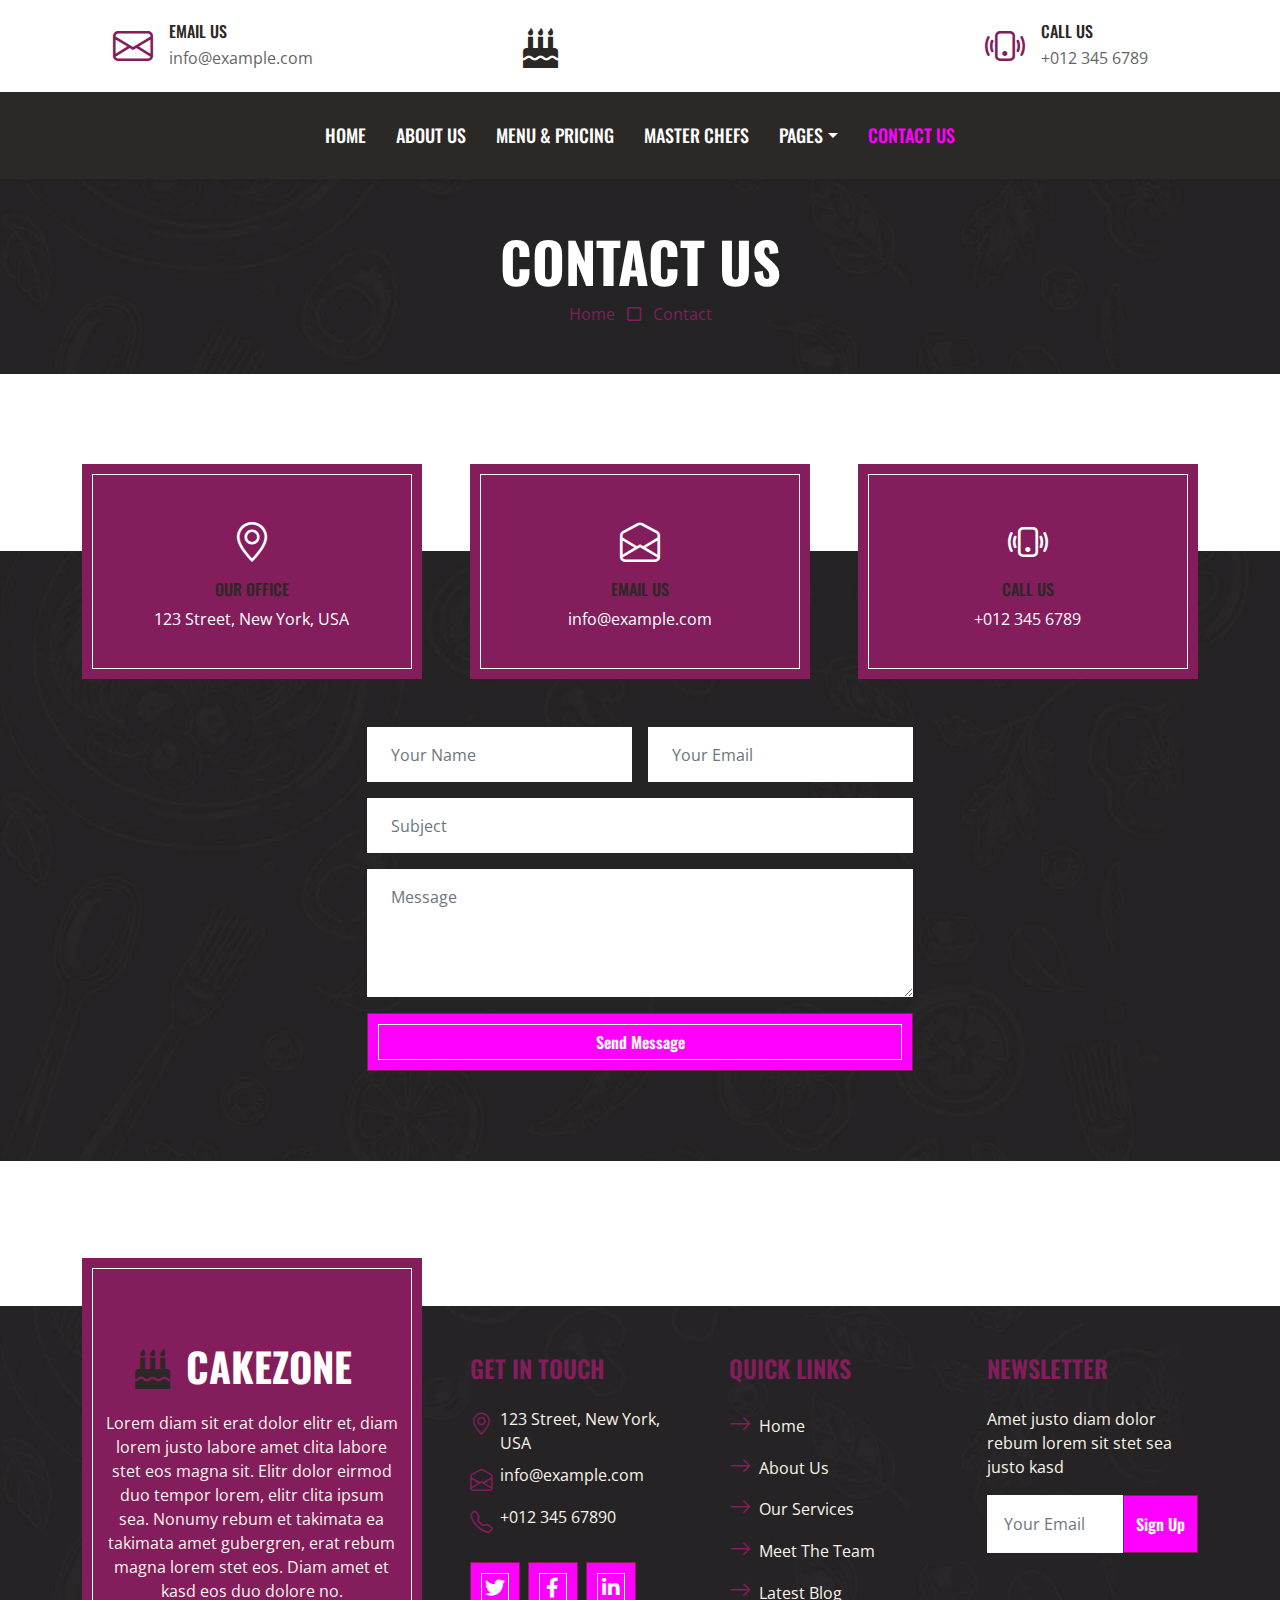
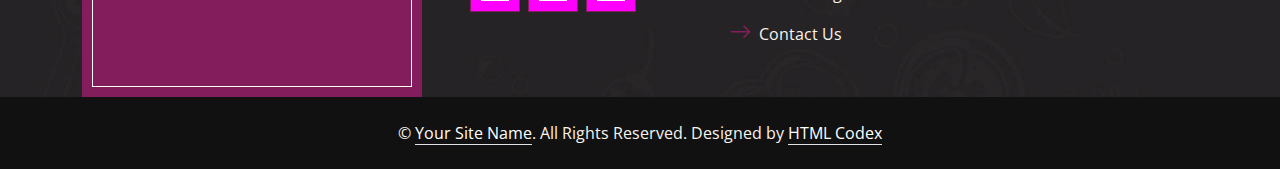
<file: contact.html>
<!DOCTYPE html>
<html lang="en">

<head>
    <meta charset="utf-8">
    <title>CakeZone - Cake Shop Website Template</title>
    <meta content="width=device-width, initial-scale=1.0" name="viewport">
    <meta content="Free HTML Templates" name="keywords">
    <meta content="Free HTML Templates" name="description">

    <!-- Favicon -->
    <link href="img/favicon.ico" rel="icon">

    <!-- Google Web Fonts -->
    <link rel="preconnect" href="https://fonts.googleapis.com">
    <link rel="preconnect" href="https://fonts.gstatic.com" crossorigin>
    <link href="https://fonts.googleapis.com/css2?family=Open+Sans:wght@400;600&family=Oswald:wght@500;600;700&family=Pacifico&display=swap" rel="stylesheet"> 

    <!-- Icon Font Stylesheet -->
    <link href="https://cdnjs.cloudflare.com/ajax/libs/font-awesome/5.10.0/css/all.min.css" rel="stylesheet">
    <link href="https://cdn.jsdelivr.net/npm/bootstrap-icons@1.4.1/font/bootstrap-icons.css" rel="stylesheet">

    <!-- Libraries Stylesheet -->
    <link href="lib/owlcarousel/assets/owl.carousel.min.css" rel="stylesheet">

    <!-- Customized Bootstrap Stylesheet -->
    <link href="css/bootstrap.min.css" rel="stylesheet">

    <!-- Template Stylesheet -->
    <link href="css/style.css" rel="stylesheet">
</head>

<body>
    <!-- Topbar Start -->
    <div class="container-fluid px-0 d-none d-lg-block">
        <div class="row gx-0">
            <div class="col-lg-4 text-center bg-secondary py-3">
                <div class="d-inline-flex align-items-center justify-content-center">
                    <i class="bi bi-envelope fs-1 text-primary me-3"></i>
                    <div class="text-start">
                        <h6 class="text-uppercase mb-1">Email Us</h6>
                        <span>info@example.com</span>
                    </div>
                </div>
            </div>
            <div class="col-lg-4 text-center bg-primary border-inner py-3">
                <div class="d-inline-flex align-items-center justify-content-center">
                    <a href="index.html" class="navbar-brand">
                        <h1 class="m-0 text-uppercase text-white"><i class="fa fa-birthday-cake fs-1 text-dark me-3"></i>CakeZone</h1>
                    </a>
                </div>
            </div>
            <div class="col-lg-4 text-center bg-secondary py-3">
                <div class="d-inline-flex align-items-center justify-content-center">
                    <i class="bi bi-phone-vibrate fs-1 text-primary me-3"></i>
                    <div class="text-start">
                        <h6 class="text-uppercase mb-1">Call Us</h6>
                        <span>+012 345 6789</span>
                    </div>
                </div>
            </div>
        </div>
    </div>
    <!-- Topbar End -->


    <!-- Navbar Start -->
    <nav class="navbar navbar-expand-lg bg-dark navbar-dark shadow-sm py-3 py-lg-0 px-3 px-lg-0">
        <a href="index.html" class="navbar-brand d-block d-lg-none">
            <h1 class="m-0 text-uppercase text-white"><i class="fa fa-birthday-cake fs-1 text-primary me-3"></i>CakeZone</h1>
        </a>
        <button class="navbar-toggler" type="button" data-bs-toggle="collapse" data-bs-target="#navbarCollapse">
            <span class="navbar-toggler-icon"></span>
        </button>
        <div class="collapse navbar-collapse" id="navbarCollapse">
            <div class="navbar-nav ms-auto mx-lg-auto py-0">
                <a href="index.html" class="nav-item nav-link">Home</a>
                <a href="about.html" class="nav-item nav-link">About Us</a>
                <a href="menu.html" class="nav-item nav-link">Menu & Pricing</a>
                <a href="team.html" class="nav-item nav-link">Master Chefs</a>
                <div class="nav-item dropdown">
                    <a href="#" class="nav-link dropdown-toggle" data-bs-toggle="dropdown">Pages</a>
                    <div class="dropdown-menu m-0">
                        <a href="service.html" class="dropdown-item">Our Service</a>
                        <a href="testimonial.html" class="dropdown-item">Testimonial</a>
                    </div>
                </div>
                <a href="contact.html" class="nav-item nav-link active">Contact Us</a>
            </div>
        </div>
    </nav>
    <!-- Navbar End -->


    <!-- Page Header Start -->
    <div class="container-fluid bg-dark bg-img p-5 mb-5">
        <div class="row">
            <div class="col-12 text-center">
                <h1 class="display-4 text-uppercase text-white">Contact Us</h1>
                <a href="">Home</a>
                <i class="far fa-square text-primary px-2"></i>
                <a href="">Contact</a>
            </div>
        </div>
    </div>
    <!-- Page Header End -->


    <!-- Contact Start -->
    <div class="container-fluid contact position-relative px-5" style="margin-top: 90px;">
        <div class="container">
            <div class="row g-5 mb-5">
                <div class="col-lg-4 col-md-6">
                    <div class="bg-primary border-inner text-center text-white p-5">
                        <i class="bi bi-geo-alt fs-1 text-white"></i>
                        <h6 class="text-uppercase my-2">Our Office</h6>
                        <span>123 Street, New York, USA</span>
                    </div>
                </div>
                <div class="col-lg-4 col-md-6">
                    <div class="bg-primary border-inner text-center text-white p-5">
                        <i class="bi bi-envelope-open fs-1 text-white"></i>
                        <h6 class="text-uppercase my-2">Email Us</h6>
                        <span>info@example.com</span>
                    </div>
                </div>
                <div class="col-lg-4 col-md-6">
                    <div class="bg-primary border-inner text-center text-white p-5">
                        <i class="bi bi-phone-vibrate fs-1 text-white"></i>
                        <h6 class="text-uppercase my-2">Call Us</h6>
                        <span>+012 345 6789</span>
                    </div>
                </div>
            </div>
            <div class="row justify-content-center">
                <div class="col-lg-6">
                    <form>
                        <div class="row g-3">
                            <div class="col-sm-6">
                                <input type="text" class="form-control bg-light border-0 px-4" placeholder="Your Name" style="height: 55px;">
                            </div>
                            <div class="col-sm-6">
                                <input type="email" class="form-control bg-light border-0 px-4" placeholder="Your Email" style="height: 55px;">
                            </div>
                            <div class="col-sm-12">
                                <input type="text" class="form-control bg-light border-0 px-4" placeholder="Subject" style="height: 55px;">
                            </div>
                            <div class="col-sm-12">
                                <textarea class="form-control bg-light border-0 px-4 py-3" rows="4" placeholder="Message"></textarea>
                            </div>
                            <div class="col-sm-12">
                                <button class="btn btn-primary border-inner w-100 py-3" type="submit">Send Message</button>
                            </div>
                        </div>
                    </form>
                </div>
            </div>
        </div>
    </div>
    <!-- Contact End -->


    <!-- Footer Start -->
    <div class="container-fluid bg-dark bg-img text-secondary" style="margin-top: 235px">
        <div class="container">
            <div class="row gx-5">
                <div class="col-lg-4 col-md-6 mt-lg-n5">
                    <div class="d-flex flex-column align-items-center justify-content-center text-center h-100 bg-primary border-inner p-4">
                        <a href="index.html" class="navbar-brand">
                            <h1 class="m-0 text-uppercase text-white"><i class="fa fa-birthday-cake fs-1 text-dark me-3"></i>CakeZone</h1>
                        </a>
                        <p class="mt-3">Lorem diam sit erat dolor elitr et, diam lorem justo labore amet clita labore stet eos magna sit. Elitr dolor eirmod duo tempor lorem, elitr clita ipsum sea. Nonumy rebum et takimata ea takimata amet gubergren, erat rebum magna lorem stet eos. Diam amet et kasd eos duo dolore no.</p>
                    </div>
                </div>
                <div class="col-lg-8 col-md-6">
                    <div class="row gx-5">
                        <div class="col-lg-4 col-md-12 pt-5 mb-5">
                            <h4 class="text-primary text-uppercase mb-4">Get In Touch</h4>
                            <div class="d-flex mb-2">
                                <i class="bi bi-geo-alt text-primary me-2"></i>
                                <p class="mb-0">123 Street, New York, USA</p>
                            </div>
                            <div class="d-flex mb-2">
                                <i class="bi bi-envelope-open text-primary me-2"></i>
                                <p class="mb-0">info@example.com</p>
                            </div>
                            <div class="d-flex mb-2">
                                <i class="bi bi-telephone text-primary me-2"></i>
                                <p class="mb-0">+012 345 67890</p>
                            </div>
                            <div class="d-flex mt-4">
                                <a class="btn btn-lg btn-primary btn-lg-square border-inner rounded-0 me-2" href="#"><i class="fab fa-twitter fw-normal"></i></a>
                                <a class="btn btn-lg btn-primary btn-lg-square border-inner rounded-0 me-2" href="#"><i class="fab fa-facebook-f fw-normal"></i></a>
                                <a class="btn btn-lg btn-primary btn-lg-square border-inner rounded-0 me-2" href="#"><i class="fab fa-linkedin-in fw-normal"></i></a>
                            </div>
                        </div>
                        <div class="col-lg-4 col-md-12 pt-0 pt-lg-5 mb-5">
                            <h4 class="text-primary text-uppercase mb-4">Quick Links</h4>
                            <div class="d-flex flex-column justify-content-start">
                                <a class="text-secondary mb-2" href="#"><i class="bi bi-arrow-right text-primary me-2"></i>Home</a>
                                <a class="text-secondary mb-2" href="#"><i class="bi bi-arrow-right text-primary me-2"></i>About Us</a>
                                <a class="text-secondary mb-2" href="#"><i class="bi bi-arrow-right text-primary me-2"></i>Our Services</a>
                                <a class="text-secondary mb-2" href="#"><i class="bi bi-arrow-right text-primary me-2"></i>Meet The Team</a>
                                <a class="text-secondary mb-2" href="#"><i class="bi bi-arrow-right text-primary me-2"></i>Latest Blog</a>
                                <a class="text-secondary" href="#"><i class="bi bi-arrow-right text-primary me-2"></i>Contact Us</a>
                            </div>
                        </div>
                        <div class="col-lg-4 col-md-12 pt-0 pt-lg-5 mb-5">
                            <h4 class="text-primary text-uppercase mb-4">Newsletter</h4>
                            <p>Amet justo diam dolor rebum lorem sit stet sea justo kasd</p>
                            <form action="">
                                <div class="input-group">
                                    <input type="text" class="form-control border-white p-3" placeholder="Your Email">
                                    <button class="btn btn-primary">Sign Up</button>
                                </div>
                            </form>
                        </div>
                    </div>
                </div>
            </div>
        </div>
    </div>
    <div class="container-fluid text-secondary py-4" style="background: #111111;">
        <div class="container text-center">
            <p class="mb-0">&copy; <a class="text-white border-bottom" href="#">Your Site Name</a>. All Rights Reserved. 
			
			<!--/*** This template is free as long as you keep the footer author’s credit link/attribution link/backlink. If you'd like to use the template without the footer author’s credit link/attribution link/backlink, you can purchase the Credit Removal License from "https://htmlcodex.com/credit-removal". Thank you for your support. ***/-->
			Designed by <a class="text-white border-bottom" href="https://htmlcodex.com">HTML Codex</a></p>
        </div>
    </div>
    <!-- Footer End -->


    <!-- Back to Top -->
    <a href="#" class="btn btn-primary border-inner py-3 fs-4 back-to-top"><i class="bi bi-arrow-up"></i></a>


    <!-- JavaScript Libraries -->
    <script src="https://code.jquery.com/jquery-3.4.1.min.js"></script>
    <script src="https://cdn.jsdelivr.net/npm/bootstrap@5.0.0/dist/js/bootstrap.bundle.min.js"></script>
    <script src="lib/easing/easing.min.js"></script>
    <script src="lib/waypoints/waypoints.min.js"></script>
    <script src="lib/counterup/counterup.min.js"></script>
    <script src="lib/owlcarousel/owl.carousel.min.js"></script>

    <!-- Template Javascript -->
    <script src="js/main.js"></script>
</body>

</html>
</file>
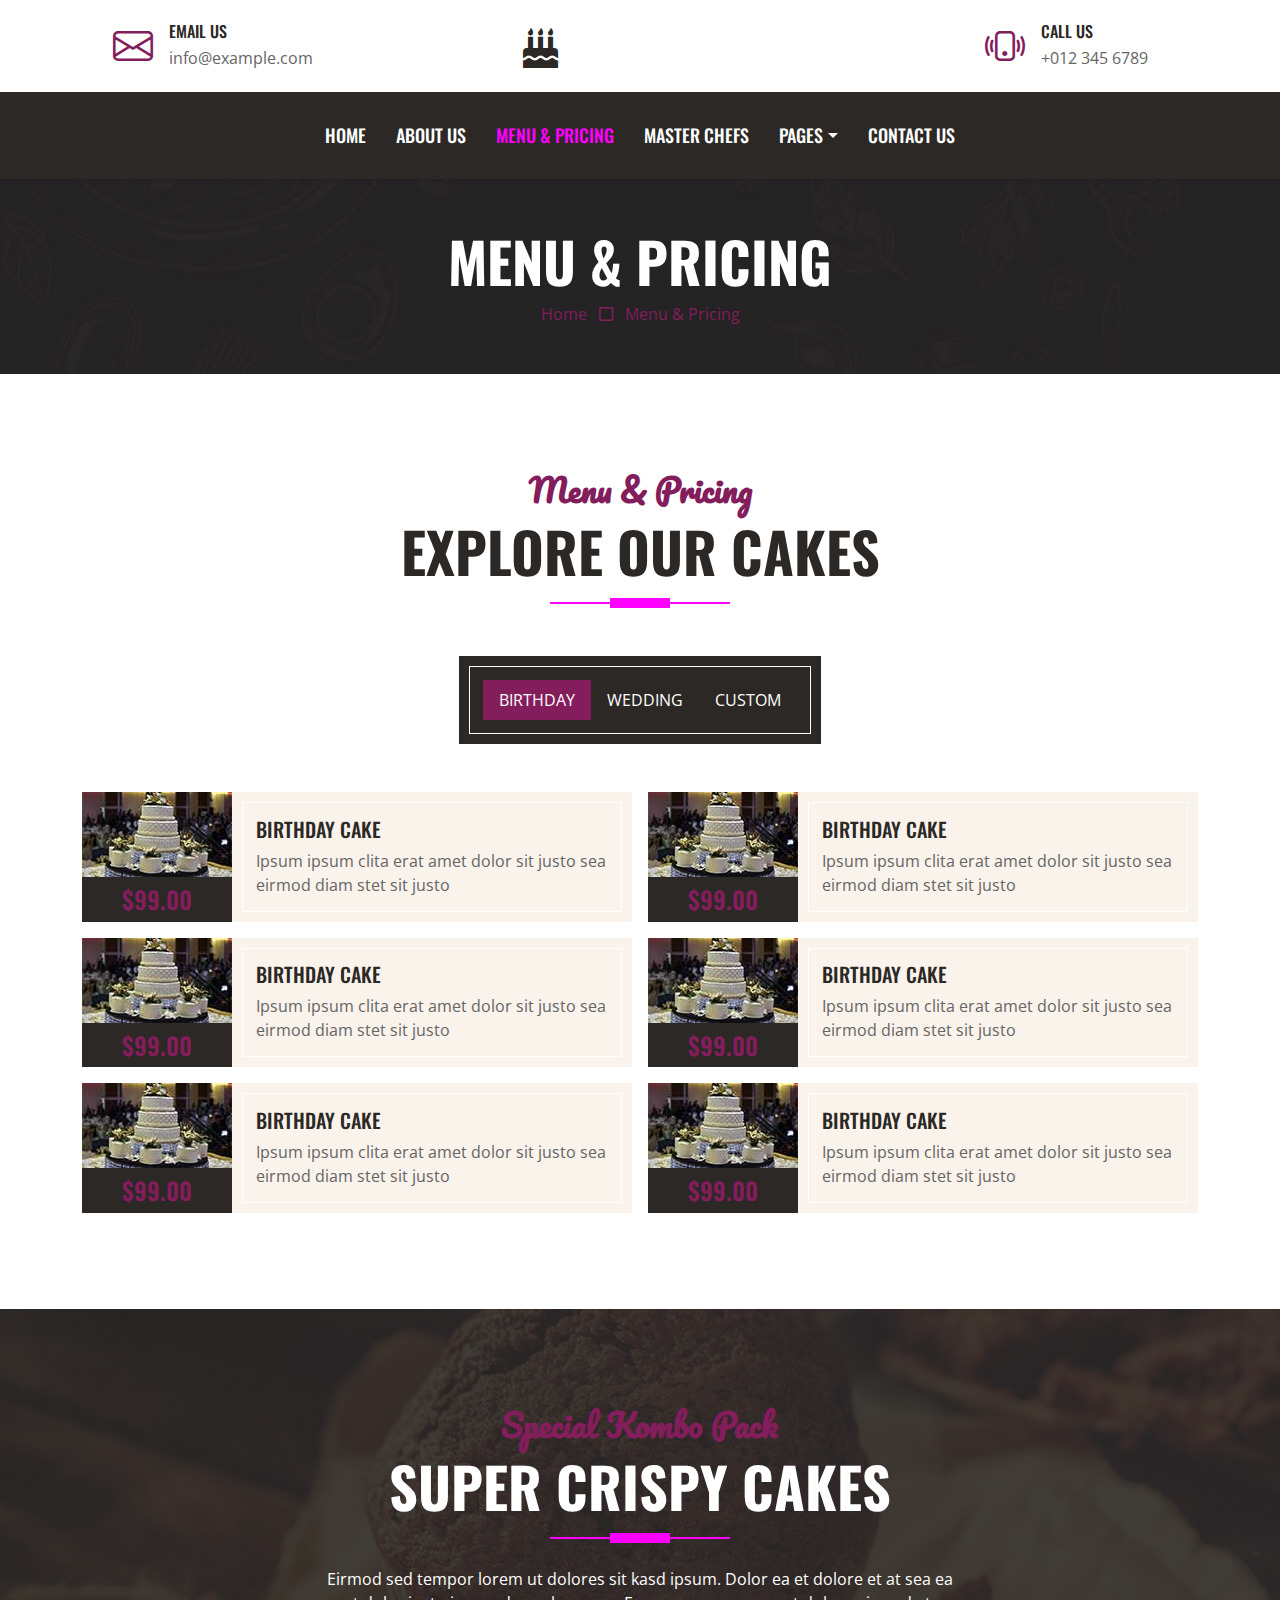
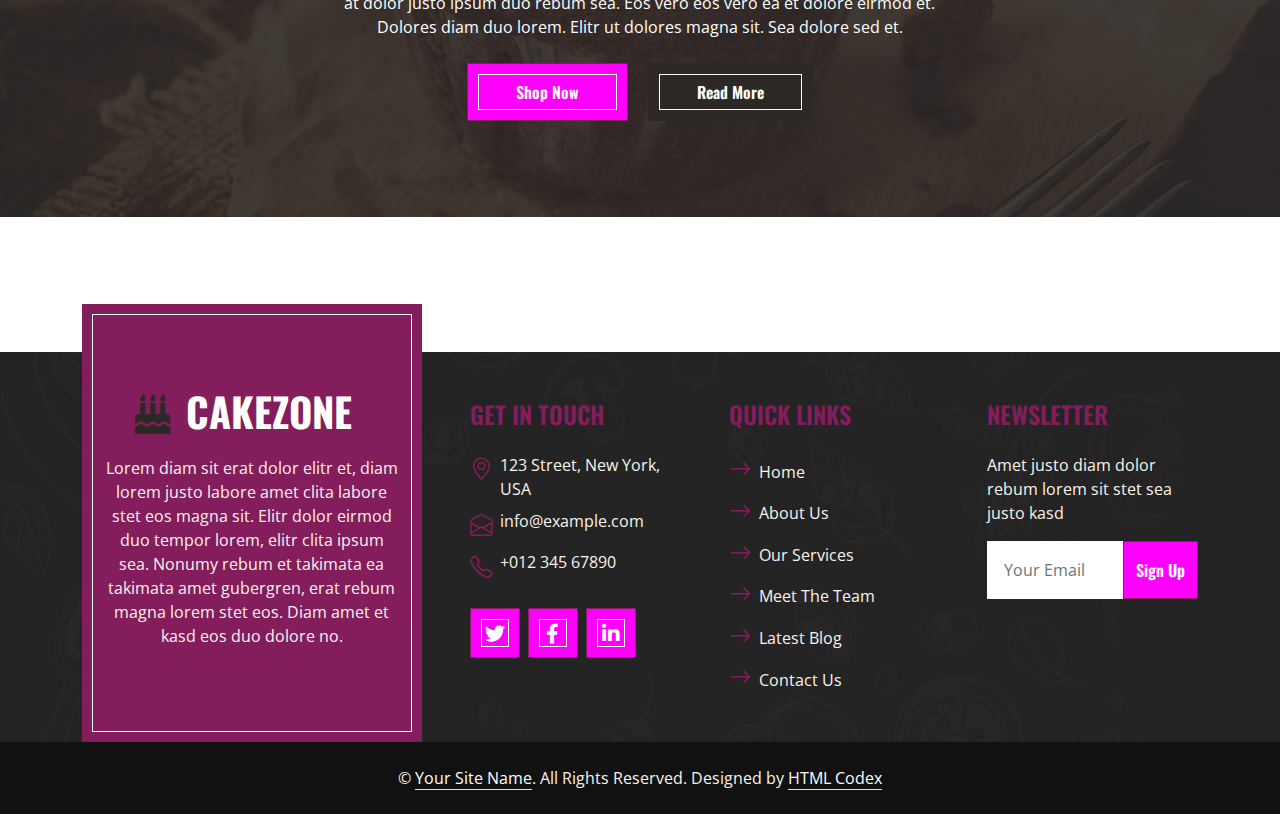
<file: menu.html>
<!DOCTYPE html>
<html lang="en">

<head>
    <meta charset="utf-8">
    <title>CakeZone - Cake Shop Website Template</title>
    <meta content="width=device-width, initial-scale=1.0" name="viewport">
    <meta content="Free HTML Templates" name="keywords">
    <meta content="Free HTML Templates" name="description">

    <!-- Favicon -->
    <link href="img/favicon.ico" rel="icon">

    <!-- Google Web Fonts -->
    <link rel="preconnect" href="https://fonts.googleapis.com">
    <link rel="preconnect" href="https://fonts.gstatic.com" crossorigin>
    <link href="https://fonts.googleapis.com/css2?family=Open+Sans:wght@400;600&family=Oswald:wght@500;600;700&family=Pacifico&display=swap" rel="stylesheet"> 

    <!-- Icon Font Stylesheet -->
    <link href="https://cdnjs.cloudflare.com/ajax/libs/font-awesome/5.10.0/css/all.min.css" rel="stylesheet">
    <link href="https://cdn.jsdelivr.net/npm/bootstrap-icons@1.4.1/font/bootstrap-icons.css" rel="stylesheet">

    <!-- Libraries Stylesheet -->
    <link href="lib/owlcarousel/assets/owl.carousel.min.css" rel="stylesheet">

    <!-- Customized Bootstrap Stylesheet -->
    <link href="css/bootstrap.min.css" rel="stylesheet">

    <!-- Template Stylesheet -->
    <link href="css/style.css" rel="stylesheet">
</head>

<body>
    <!-- Topbar Start -->
    <div class="container-fluid px-0 d-none d-lg-block">
        <div class="row gx-0">
            <div class="col-lg-4 text-center bg-secondary py-3">
                <div class="d-inline-flex align-items-center justify-content-center">
                    <i class="bi bi-envelope fs-1 text-primary me-3"></i>
                    <div class="text-start">
                        <h6 class="text-uppercase mb-1">Email Us</h6>
                        <span>info@example.com</span>
                    </div>
                </div>
            </div>
            <div class="col-lg-4 text-center bg-primary border-inner py-3">
                <div class="d-inline-flex align-items-center justify-content-center">
                    <a href="index.html" class="navbar-brand">
                        <h1 class="m-0 text-uppercase text-white"><i class="fa fa-birthday-cake fs-1 text-dark me-3"></i>CakeZone</h1>
                    </a>
                </div>
            </div>
            <div class="col-lg-4 text-center bg-secondary py-3">
                <div class="d-inline-flex align-items-center justify-content-center">
                    <i class="bi bi-phone-vibrate fs-1 text-primary me-3"></i>
                    <div class="text-start">
                        <h6 class="text-uppercase mb-1">Call Us</h6>
                        <span>+012 345 6789</span>
                    </div>
                </div>
            </div>
        </div>
    </div>
    <!-- Topbar End -->


    <!-- Navbar Start -->
    <nav class="navbar navbar-expand-lg bg-dark navbar-dark shadow-sm py-3 py-lg-0 px-3 px-lg-0">
        <a href="index.html" class="navbar-brand d-block d-lg-none">
            <h1 class="m-0 text-uppercase text-white"><i class="fa fa-birthday-cake fs-1 text-primary me-3"></i>CakeZone</h1>
        </a>
        <button class="navbar-toggler" type="button" data-bs-toggle="collapse" data-bs-target="#navbarCollapse">
            <span class="navbar-toggler-icon"></span>
        </button>
        <div class="collapse navbar-collapse" id="navbarCollapse">
            <div class="navbar-nav ms-auto mx-lg-auto py-0">
                <a href="index.html" class="nav-item nav-link">Home</a>
                <a href="about.html" class="nav-item nav-link">About Us</a>
                <a href="menu.html" class="nav-item nav-link active">Menu & Pricing</a>
                <a href="team.html" class="nav-item nav-link">Master Chefs</a>
                <div class="nav-item dropdown">
                    <a href="#" class="nav-link dropdown-toggle" data-bs-toggle="dropdown">Pages</a>
                    <div class="dropdown-menu m-0">
                        <a href="service.html" class="dropdown-item">Our Service</a>
                        <a href="testimonial.html" class="dropdown-item">Testimonial</a>
                    </div>
                </div>
                <a href="contact.html" class="nav-item nav-link">Contact Us</a>
            </div>
        </div>
    </nav>
    <!-- Navbar End -->


    <!-- Page Header Start -->
    <div class="container-fluid bg-dark bg-img p-5 mb-5">
        <div class="row">
            <div class="col-12 text-center">
                <h1 class="display-4 text-uppercase text-white">Menu & Pricing</h1>
                <a href="">Home</a>
                <i class="far fa-square text-primary px-2"></i>
                <a href="">Menu & Pricing</a>
            </div>
        </div>
    </div>
    <!-- Page Header End -->


    <!-- Products Start -->
    <div class="container-fluid about py-5">
        <div class="container">
            <div class="section-title position-relative text-center mx-auto mb-5 pb-3" style="max-width: 600px;">
                <h2 class="text-primary font-secondary">Menu & Pricing</h2>
                <h1 class="display-4 text-uppercase">Explore Our Cakes</h1>
            </div>
            <div class="tab-class text-center">
                <ul class="nav nav-pills d-inline-flex justify-content-center bg-dark text-uppercase border-inner p-4 mb-5">
                    <li class="nav-item">
                        <a class="nav-link text-white active" data-bs-toggle="pill" href="#tab-1">Birthday</a>
                    </li>
                    <li class="nav-item">
                        <a class="nav-link text-white" data-bs-toggle="pill" href="#tab-2">Wedding</a>
                    </li>
                    <li class="nav-item">
                        <a class="nav-link text-white" data-bs-toggle="pill" href="#tab-3">Custom</a>
                    </li>
                </ul>
                <div class="tab-content">
                    <div id="tab-1" class="tab-pane fade show p-0 active">
                        <div class="row g-3">
                            <div class="col-lg-6">
                                <div class="d-flex h-100">
                                    <div class="flex-shrink-0">
                                        <img class="img-fluid" src="img/cake-1.jpg" alt="" style="width: 150px; height: 85px;">
                                        <h4 class="bg-dark text-primary p-2 m-0">$99.00</h4>
                                    </div>
                                    <div class="d-flex flex-column justify-content-center text-start bg-secondary border-inner px-4">
                                        <h5 class="text-uppercase">Birthday Cake</h5>
                                        <span>Ipsum ipsum clita erat amet dolor sit justo sea eirmod diam stet sit justo</span>
                                    </div>
                                </div>
                            </div>
                            <div class="col-lg-6">
                                <div class="d-flex h-100">
                                    <div class="flex-shrink-0">
                                        <img class="img-fluid" src="img/cake-1.jpg" alt="" style="width: 150px; height: 85px;">
                                        <h4 class="bg-dark text-primary p-2 m-0">$99.00</h4>
                                    </div>
                                    <div class="d-flex flex-column justify-content-center text-start bg-secondary border-inner px-4">
                                        <h5 class="text-uppercase">Birthday Cake</h5>
                                        <span>Ipsum ipsum clita erat amet dolor sit justo sea eirmod diam stet sit justo</span>
                                    </div>
                                </div>
                            </div>
                            <div class="col-lg-6">
                                <div class="d-flex h-100">
                                    <div class="flex-shrink-0">
                                        <img class="img-fluid" src="img/cake-1.jpg" alt="" style="width: 150px; height: 85px;">
                                        <h4 class="bg-dark text-primary p-2 m-0">$99.00</h4>
                                    </div>
                                    <div class="d-flex flex-column justify-content-center text-start bg-secondary border-inner px-4">
                                        <h5 class="text-uppercase">Birthday Cake</h5>
                                        <span>Ipsum ipsum clita erat amet dolor sit justo sea eirmod diam stet sit justo</span>
                                    </div>
                                </div>
                            </div>
                            <div class="col-lg-6">
                                <div class="d-flex h-100">
                                    <div class="flex-shrink-0">
                                        <img class="img-fluid" src="img/cake-1.jpg" alt="" style="width: 150px; height: 85px;">
                                        <h4 class="bg-dark text-primary p-2 m-0">$99.00</h4>
                                    </div>
                                    <div class="d-flex flex-column justify-content-center text-start bg-secondary border-inner px-4">
                                        <h5 class="text-uppercase">Birthday Cake</h5>
                                        <span>Ipsum ipsum clita erat amet dolor sit justo sea eirmod diam stet sit justo</span>
                                    </div>
                                </div>
                            </div>
                            <div class="col-lg-6">
                                <div class="d-flex h-100">
                                    <div class="flex-shrink-0">
                                        <img class="img-fluid" src="img/cake-1.jpg" alt="" style="width: 150px; height: 85px;">
                                        <h4 class="bg-dark text-primary p-2 m-0">$99.00</h4>
                                    </div>
                                    <div class="d-flex flex-column justify-content-center text-start bg-secondary border-inner px-4">
                                        <h5 class="text-uppercase">Birthday Cake</h5>
                                        <span>Ipsum ipsum clita erat amet dolor sit justo sea eirmod diam stet sit justo</span>
                                    </div>
                                </div>
                            </div>
                            <div class="col-lg-6">
                                <div class="d-flex h-100">
                                    <div class="flex-shrink-0">
                                        <img class="img-fluid" src="img/cake-1.jpg" alt="" style="width: 150px; height: 85px;">
                                        <h4 class="bg-dark text-primary p-2 m-0">$99.00</h4>
                                    </div>
                                    <div class="d-flex flex-column justify-content-center text-start bg-secondary border-inner px-4">
                                        <h5 class="text-uppercase">Birthday Cake</h5>
                                        <span>Ipsum ipsum clita erat amet dolor sit justo sea eirmod diam stet sit justo</span>
                                    </div>
                                </div>
                            </div>
                        </div>
                    </div>
                    <div id="tab-2" class="tab-pane fade show p-0">
                        <div class="row g-3">
                            <div class="col-lg-6">
                                <div class="d-flex h-100">
                                    <div class="flex-shrink-0">
                                        <img class="img-fluid" src="img/cake-2.jpg" alt="" style="width: 150px; height: 85px;">
                                        <h4 class="bg-dark text-primary p-2 m-0">$99.00</h4>
                                    </div>
                                    <div class="d-flex flex-column justify-content-center text-start bg-secondary border-inner px-4">
                                        <h5 class="text-uppercase">Wedding Cake</h5>
                                        <span>Ipsum ipsum clita erat amet dolor sit justo sea eirmod diam stet sit justo</span>
                                    </div>
                                </div>
                            </div>
                            <div class="col-lg-6">
                                <div class="d-flex h-100">
                                    <div class="flex-shrink-0">
                                        <img class="img-fluid" src="img/cake-2.jpg" alt="" style="width: 150px; height: 85px;">
                                        <h4 class="bg-dark text-primary p-2 m-0">$99.00</h4>
                                    </div>
                                    <div class="d-flex flex-column justify-content-center text-start bg-secondary border-inner px-4">
                                        <h5 class="text-uppercase">Wedding Cake</h5>
                                        <span>Ipsum ipsum clita erat amet dolor sit justo sea eirmod diam stet sit justo</span>
                                    </div>
                                </div>
                            </div>
                            <div class="col-lg-6">
                                <div class="d-flex h-100">
                                    <div class="flex-shrink-0">
                                        <img class="img-fluid" src="img/cake-2.jpg" alt="" style="width: 150px; height: 85px;">
                                        <h4 class="bg-dark text-primary p-2 m-0">$99.00</h4>
                                    </div>
                                    <div class="d-flex flex-column justify-content-center text-start bg-secondary border-inner px-4">
                                        <h5 class="text-uppercase">Wedding Cake</h5>
                                        <span>Ipsum ipsum clita erat amet dolor sit justo sea eirmod diam stet sit justo</span>
                                    </div>
                                </div>
                            </div>
                            <div class="col-lg-6">
                                <div class="d-flex h-100">
                                    <div class="flex-shrink-0">
                                        <img class="img-fluid" src="img/cake-2.jpg" alt="" style="width: 150px; height: 85px;">
                                        <h4 class="bg-dark text-primary p-2 m-0">$99.00</h4>
                                    </div>
                                    <div class="d-flex flex-column justify-content-center text-start bg-secondary border-inner px-4">
                                        <h5 class="text-uppercase">Wedding Cake</h5>
                                        <span>Ipsum ipsum clita erat amet dolor sit justo sea eirmod diam stet sit justo</span>
                                    </div>
                                </div>
                            </div>
                            <div class="col-lg-6">
                                <div class="d-flex h-100">
                                    <div class="flex-shrink-0">
                                        <img class="img-fluid" src="img/cake-2.jpg" alt="" style="width: 150px; height: 85px;">
                                        <h4 class="bg-dark text-primary p-2 m-0">$99.00</h4>
                                    </div>
                                    <div class="d-flex flex-column justify-content-center text-start bg-secondary border-inner px-4">
                                        <h5 class="text-uppercase">Wedding Cake</h5>
                                        <span>Ipsum ipsum clita erat amet dolor sit justo sea eirmod diam stet sit justo</span>
                                    </div>
                                </div>
                            </div>
                            <div class="col-lg-6">
                                <div class="d-flex h-100">
                                    <div class="flex-shrink-0">
                                        <img class="img-fluid" src="img/cake-2.jpg" alt="" style="width: 150px; height: 85px;">
                                        <h4 class="bg-dark text-primary p-2 m-0">$99.00</h4>
                                    </div>
                                    <div class="d-flex flex-column justify-content-center text-start bg-secondary border-inner px-4">
                                        <h5 class="text-uppercase">Wedding Cake</h5>
                                        <span>Ipsum ipsum clita erat amet dolor sit justo sea eirmod diam stet sit justo</span>
                                    </div>
                                </div>
                            </div>
                        </div>
                    </div>
                    <div id="tab-3" class="tab-pane fade show p-0">
                        <div class="row g-3">
                            <div class="col-lg-6">
                                <div class="d-flex h-100">
                                    <div class="flex-shrink-0">
                                        <img class="img-fluid" src="img/cake-3.jpg" alt="" style="width: 150px; height: 85px;">
                                        <h4 class="bg-dark text-primary p-2 m-0">$99.00</h4>
                                    </div>
                                    <div class="d-flex flex-column justify-content-center text-start bg-secondary border-inner px-4">
                                        <h5 class="text-uppercase">Custom Cake</h5>
                                        <span>Ipsum ipsum clita erat amet dolor sit justo sea eirmod diam stet sit justo</span>
                                    </div>
                                </div>
                            </div>
                            <div class="col-lg-6">
                                <div class="d-flex h-100">
                                    <div class="flex-shrink-0">
                                        <img class="img-fluid" src="img/cake-3.jpg" alt="" style="width: 150px; height: 85px;">
                                        <h4 class="bg-dark text-primary p-2 m-0">$99.00</h4>
                                    </div>
                                    <div class="d-flex flex-column justify-content-center text-start bg-secondary border-inner px-4">
                                        <h5 class="text-uppercase">Custom Cake</h5>
                                        <span>Ipsum ipsum clita erat amet dolor sit justo sea eirmod diam stet sit justo</span>
                                    </div>
                                </div>
                            </div>
                            <div class="col-lg-6">
                                <div class="d-flex h-100">
                                    <div class="flex-shrink-0">
                                        <img class="img-fluid" src="img/cake-3.jpg" alt="" style="width: 150px; height: 85px;">
                                        <h4 class="bg-dark text-primary p-2 m-0">$99.00</h4>
                                    </div>
                                    <div class="d-flex flex-column justify-content-center text-start bg-secondary border-inner px-4">
                                        <h5 class="text-uppercase">Custom Cake</h5>
                                        <span>Ipsum ipsum clita erat amet dolor sit justo sea eirmod diam stet sit justo</span>
                                    </div>
                                </div>
                            </div>
                            <div class="col-lg-6">
                                <div class="d-flex h-100">
                                    <div class="flex-shrink-0">
                                        <img class="img-fluid" src="img/cake-3.jpg" alt="" style="width: 150px; height: 85px;">
                                        <h4 class="bg-dark text-primary p-2 m-0">$99.00</h4>
                                    </div>
                                    <div class="d-flex flex-column justify-content-center text-start bg-secondary border-inner px-4">
                                        <h5 class="text-uppercase">Custom Cake</h5>
                                        <span>Ipsum ipsum clita erat amet dolor sit justo sea eirmod diam stet sit justo</span>
                                    </div>
                                </div>
                            </div>
                            <div class="col-lg-6">
                                <div class="d-flex h-100">
                                    <div class="flex-shrink-0">
                                        <img class="img-fluid" src="img/cake-3.jpg" alt="" style="width: 150px; height: 85px;">
                                        <h4 class="bg-dark text-primary p-2 m-0">$99.00</h4>
                                    </div>
                                    <div class="d-flex flex-column justify-content-center text-start bg-secondary border-inner px-4">
                                        <h5 class="text-uppercase">Custom Cake</h5>
                                        <span>Ipsum ipsum clita erat amet dolor sit justo sea eirmod diam stet sit justo</span>
                                    </div>
                                </div>
                            </div>
                            <div class="col-lg-6">
                                <div class="d-flex h-100">
                                    <div class="flex-shrink-0">
                                        <img class="img-fluid" src="img/cake-3.jpg" alt="" style="width: 150px; height: 85px;">
                                        <h4 class="bg-dark text-primary p-2 m-0">$99.00</h4>
                                    </div>
                                    <div class="d-flex flex-column justify-content-center text-start bg-secondary border-inner px-4">
                                        <h5 class="text-uppercase">Custom Cake</h5>
                                        <span>Ipsum ipsum clita erat amet dolor sit justo sea eirmod diam stet sit justo</span>
                                    </div>
                                </div>
                            </div>
                        </div>
                    </div>
                </div>
            </div>
        </div>
    </div>
    <!-- Products End -->


    <!-- Offer Start -->
    <div class="container-fluid bg-offer my-5 py-5">
        <div class="container py-5">
            <div class="row gx-5 justify-content-center">
                <div class="col-lg-7 text-center">
                    <div class="section-title position-relative text-center mx-auto mb-4 pb-3" style="max-width: 600px;">
                        <h2 class="text-primary font-secondary">Special Kombo Pack</h2>
                        <h1 class="display-4 text-uppercase text-white">Super Crispy Cakes</h1>
                    </div>
                    <p class="text-white mb-4">Eirmod sed tempor lorem ut dolores sit kasd ipsum. Dolor ea et dolore et at sea ea at dolor justo ipsum duo rebum sea. Eos vero eos vero ea et dolore eirmod et. Dolores diam duo lorem. Elitr ut dolores magna sit. Sea dolore sed et.</p>
                    <a href="" class="btn btn-primary border-inner py-3 px-5 me-3">Shop Now</a>
                    <a href="" class="btn btn-dark border-inner py-3 px-5">Read More</a>
                </div>
            </div>
        </div>
    </div>
    <!-- Offer End -->
    

    <!-- Footer Start -->
    <div class="container-fluid bg-img text-secondary" style="margin-top: 135px">
        <div class="container">
            <div class="row gx-5">
                <div class="col-lg-4 col-md-6 mt-lg-n5">
                    <div class="d-flex flex-column align-items-center justify-content-center text-center h-100 bg-primary border-inner p-4">
                        <a href="index.html" class="navbar-brand">
                            <h1 class="m-0 text-uppercase text-white"><i class="fa fa-birthday-cake fs-1 text-dark me-3"></i>CakeZone</h1>
                        </a>
                        <p class="mt-3">Lorem diam sit erat dolor elitr et, diam lorem justo labore amet clita labore stet eos magna sit. Elitr dolor eirmod duo tempor lorem, elitr clita ipsum sea. Nonumy rebum et takimata ea takimata amet gubergren, erat rebum magna lorem stet eos. Diam amet et kasd eos duo dolore no.</p>
                    </div>
                </div>
                <div class="col-lg-8 col-md-6">
                    <div class="row gx-5">
                        <div class="col-lg-4 col-md-12 pt-5 mb-5">
                            <h4 class="text-primary text-uppercase mb-4">Get In Touch</h4>
                            <div class="d-flex mb-2">
                                <i class="bi bi-geo-alt text-primary me-2"></i>
                                <p class="mb-0">123 Street, New York, USA</p>
                            </div>
                            <div class="d-flex mb-2">
                                <i class="bi bi-envelope-open text-primary me-2"></i>
                                <p class="mb-0">info@example.com</p>
                            </div>
                            <div class="d-flex mb-2">
                                <i class="bi bi-telephone text-primary me-2"></i>
                                <p class="mb-0">+012 345 67890</p>
                            </div>
                            <div class="d-flex mt-4">
                                <a class="btn btn-lg btn-primary btn-lg-square border-inner rounded-0 me-2" href="#"><i class="fab fa-twitter fw-normal"></i></a>
                                <a class="btn btn-lg btn-primary btn-lg-square border-inner rounded-0 me-2" href="#"><i class="fab fa-facebook-f fw-normal"></i></a>
                                <a class="btn btn-lg btn-primary btn-lg-square border-inner rounded-0 me-2" href="#"><i class="fab fa-linkedin-in fw-normal"></i></a>
                            </div>
                        </div>
                        <div class="col-lg-4 col-md-12 pt-0 pt-lg-5 mb-5">
                            <h4 class="text-primary text-uppercase mb-4">Quick Links</h4>
                            <div class="d-flex flex-column justify-content-start">
                                <a class="text-secondary mb-2" href="#"><i class="bi bi-arrow-right text-primary me-2"></i>Home</a>
                                <a class="text-secondary mb-2" href="#"><i class="bi bi-arrow-right text-primary me-2"></i>About Us</a>
                                <a class="text-secondary mb-2" href="#"><i class="bi bi-arrow-right text-primary me-2"></i>Our Services</a>
                                <a class="text-secondary mb-2" href="#"><i class="bi bi-arrow-right text-primary me-2"></i>Meet The Team</a>
                                <a class="text-secondary mb-2" href="#"><i class="bi bi-arrow-right text-primary me-2"></i>Latest Blog</a>
                                <a class="text-secondary" href="#"><i class="bi bi-arrow-right text-primary me-2"></i>Contact Us</a>
                            </div>
                        </div>
                        <div class="col-lg-4 col-md-12 pt-0 pt-lg-5 mb-5">
                            <h4 class="text-primary text-uppercase mb-4">Newsletter</h4>
                            <p>Amet justo diam dolor rebum lorem sit stet sea justo kasd</p>
                            <form action="">
                                <div class="input-group">
                                    <input type="text" class="form-control border-white p-3" placeholder="Your Email">
                                    <button class="btn btn-primary">Sign Up</button>
                                </div>
                            </form>
                        </div>
                    </div>
                </div>
            </div>
        </div>
    </div>
    <div class="container-fluid text-secondary py-4" style="background: #111111;">
        <div class="container text-center">
            <p class="mb-0">&copy; <a class="text-white border-bottom" href="#">Your Site Name</a>. All Rights Reserved. 
			
			<!--/*** This template is free as long as you keep the footer author’s credit link/attribution link/backlink. If you'd like to use the template without the footer author’s credit link/attribution link/backlink, you can purchase the Credit Removal License from "https://htmlcodex.com/credit-removal". Thank you for your support. ***/-->
			Designed by <a class="text-white border-bottom" href="https://htmlcodex.com">HTML Codex</a></p>
        </div>
    </div>
    <!-- Footer End -->


    <!-- Back to Top -->
    <a href="#" class="btn btn-primary border-inner py-3 fs-4 back-to-top"><i class="bi bi-arrow-up"></i></a>


    <!-- JavaScript Libraries -->
    <script src="https://code.jquery.com/jquery-3.4.1.min.js"></script>
    <script src="https://cdn.jsdelivr.net/npm/bootstrap@5.0.0/dist/js/bootstrap.bundle.min.js"></script>
    <script src="lib/easing/easing.min.js"></script>
    <script src="lib/waypoints/waypoints.min.js"></script>
    <script src="lib/counterup/counterup.min.js"></script>
    <script src="lib/owlcarousel/owl.carousel.min.js"></script>

    <!-- Template Javascript -->
    <script src="js/main.js"></script>
</body>

</html>
</file>
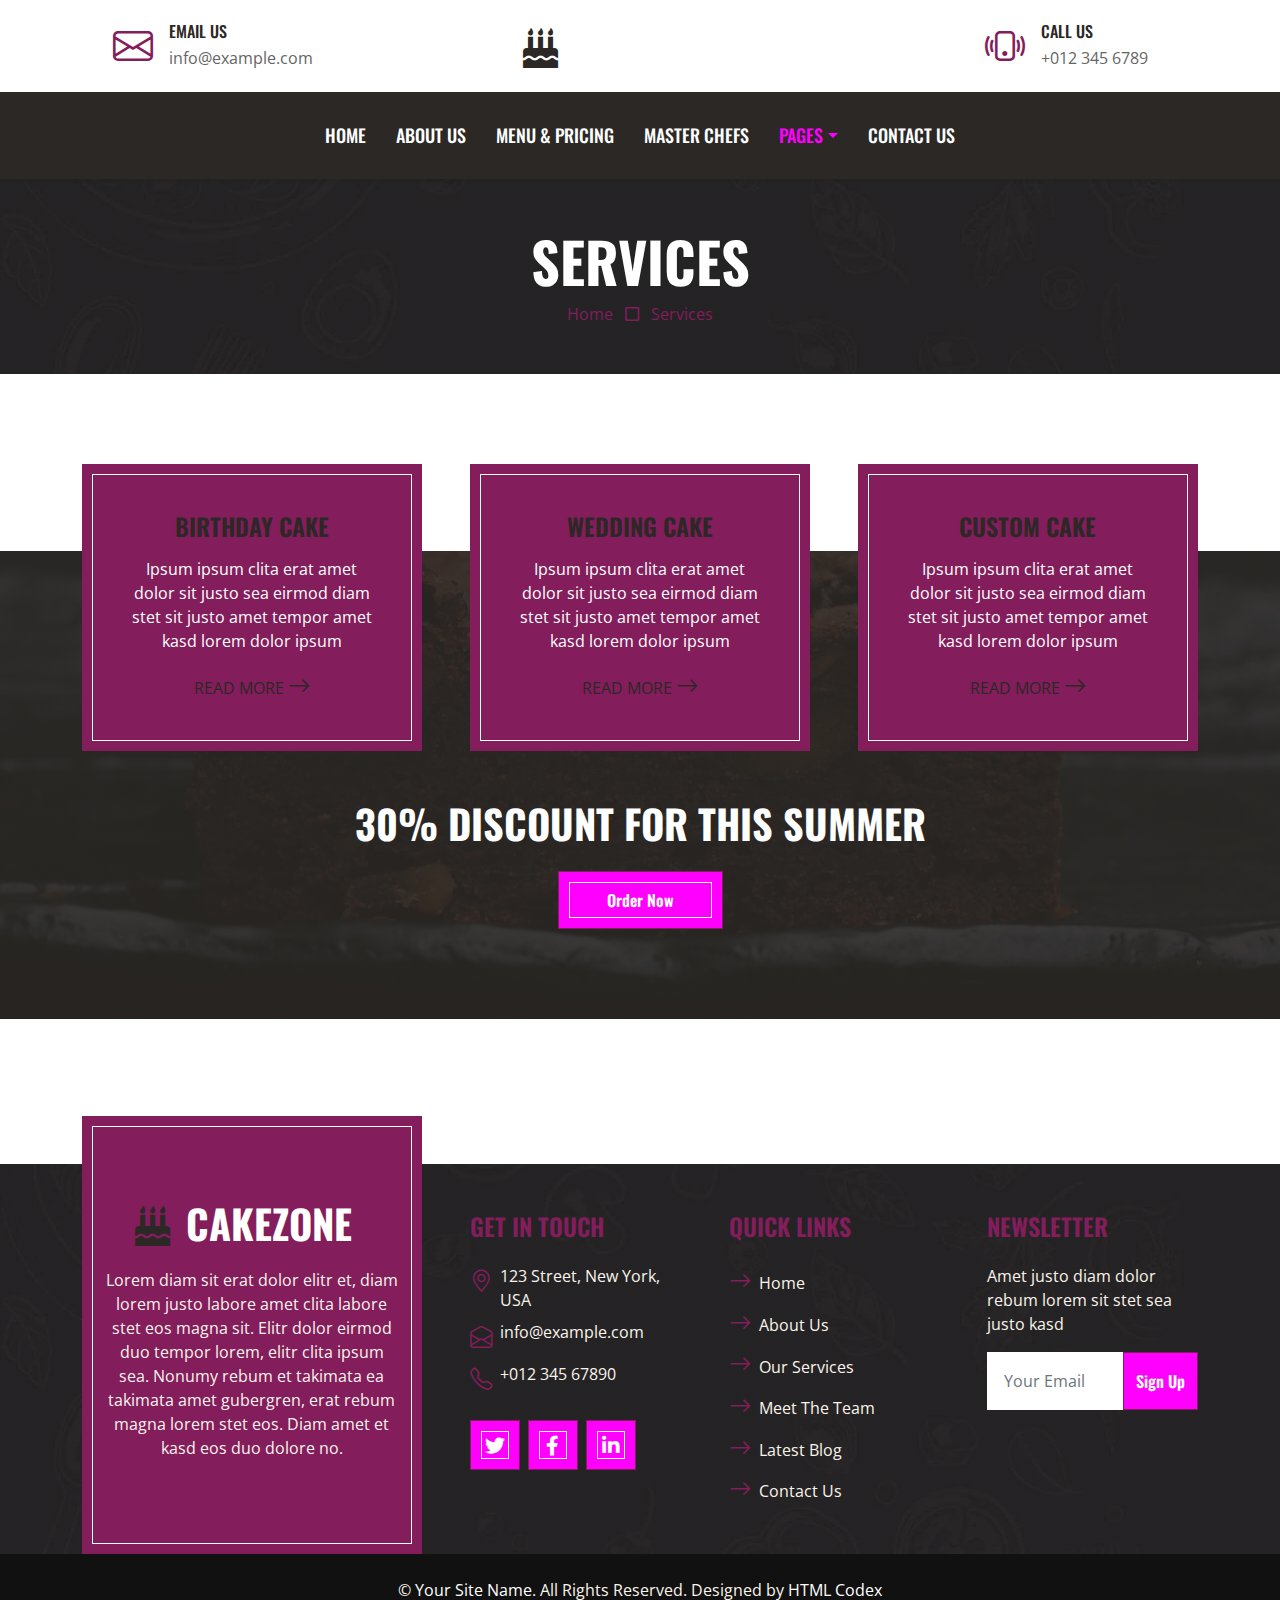
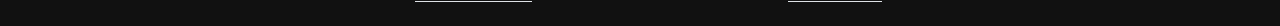
<file: service.html>
<!DOCTYPE html>
<html lang="en">

<head>
    <meta charset="utf-8">
    <title>CakeZone - Cake Shop Website Template</title>
    <meta content="width=device-width, initial-scale=1.0" name="viewport">
    <meta content="Free HTML Templates" name="keywords">
    <meta content="Free HTML Templates" name="description">

    <!-- Favicon -->
    <link href="img/favicon.ico" rel="icon">

    <!-- Google Web Fonts -->
    <link rel="preconnect" href="https://fonts.googleapis.com">
    <link rel="preconnect" href="https://fonts.gstatic.com" crossorigin>
    <link href="https://fonts.googleapis.com/css2?family=Open+Sans:wght@400;600&family=Oswald:wght@500;600;700&family=Pacifico&display=swap" rel="stylesheet"> 

    <!-- Icon Font Stylesheet -->
    <link href="https://cdnjs.cloudflare.com/ajax/libs/font-awesome/5.10.0/css/all.min.css" rel="stylesheet">
    <link href="https://cdn.jsdelivr.net/npm/bootstrap-icons@1.4.1/font/bootstrap-icons.css" rel="stylesheet">

    <!-- Libraries Stylesheet -->
    <link href="lib/owlcarousel/assets/owl.carousel.min.css" rel="stylesheet">

    <!-- Customized Bootstrap Stylesheet -->
    <link href="css/bootstrap.min.css" rel="stylesheet">

    <!-- Template Stylesheet -->
    <link href="css/style.css" rel="stylesheet">
</head>

<body>
    <!-- Topbar Start -->
    <div class="container-fluid px-0 d-none d-lg-block">
        <div class="row gx-0">
            <div class="col-lg-4 text-center bg-secondary py-3">
                <div class="d-inline-flex align-items-center justify-content-center">
                    <i class="bi bi-envelope fs-1 text-primary me-3"></i>
                    <div class="text-start">
                        <h6 class="text-uppercase mb-1">Email Us</h6>
                        <span>info@example.com</span>
                    </div>
                </div>
            </div>
            <div class="col-lg-4 text-center bg-primary border-inner py-3">
                <div class="d-inline-flex align-items-center justify-content-center">
                    <a href="index.html" class="navbar-brand">
                        <h1 class="m-0 text-uppercase text-white"><i class="fa fa-birthday-cake fs-1 text-dark me-3"></i>CakeZone</h1>
                    </a>
                </div>
            </div>
            <div class="col-lg-4 text-center bg-secondary py-3">
                <div class="d-inline-flex align-items-center justify-content-center">
                    <i class="bi bi-phone-vibrate fs-1 text-primary me-3"></i>
                    <div class="text-start">
                        <h6 class="text-uppercase mb-1">Call Us</h6>
                        <span>+012 345 6789</span>
                    </div>
                </div>
            </div>
        </div>
    </div>
    <!-- Topbar End -->


    <!-- Navbar Start -->
    <nav class="navbar navbar-expand-lg bg-dark navbar-dark shadow-sm py-3 py-lg-0 px-3 px-lg-0">
        <a href="index.html" class="navbar-brand d-block d-lg-none">
            <h1 class="m-0 text-uppercase text-white"><i class="fa fa-birthday-cake fs-1 text-primary me-3"></i>CakeZone</h1>
        </a>
        <button class="navbar-toggler" type="button" data-bs-toggle="collapse" data-bs-target="#navbarCollapse">
            <span class="navbar-toggler-icon"></span>
        </button>
        <div class="collapse navbar-collapse" id="navbarCollapse">
            <div class="navbar-nav ms-auto mx-lg-auto py-0">
                <a href="index.html" class="nav-item nav-link">Home</a>
                <a href="about.html" class="nav-item nav-link">About Us</a>
                <a href="menu.html" class="nav-item nav-link">Menu & Pricing</a>
                <a href="team.html" class="nav-item nav-link">Master Chefs</a>
                <div class="nav-item dropdown">
                    <a href="#" class="nav-link dropdown-toggle active" data-bs-toggle="dropdown">Pages</a>
                    <div class="dropdown-menu m-0">
                        <a href="service.html" class="dropdown-item active">Our Service</a>
                        <a href="testimonial.html" class="dropdown-item">Testimonial</a>
                    </div>
                </div>
                <a href="contact.html" class="nav-item nav-link">Contact Us</a>
            </div>
        </div>
    </nav>
    <!-- Navbar End -->


    <!-- Page Header Start -->
    <div class="container-fluid bg-dark bg-img p-5 mb-5">
        <div class="row">
            <div class="col-12 text-center">
                <h1 class="display-4 text-uppercase text-white">Services</h1>
                <a href="">Home</a>
                <i class="far fa-square text-primary px-2"></i>
                <a href="">Services</a>
            </div>
        </div>
    </div>
    <!-- Page Header End -->


    <!-- Service Start -->
    <div class="container-fluid service position-relative px-5" style="margin-top: 90px;">
        <div class="container">
            <div class="row g-5">
                <div class="col-lg-4 col-md-6">
                    <div class="bg-primary border-inner text-center text-white p-5">
                        <h4 class="text-uppercase mb-3">Birthday Cake</h4>
                        <p>Ipsum ipsum clita erat amet dolor sit justo sea eirmod diam stet sit justo amet tempor amet kasd lorem dolor ipsum</p>
                        <a class="text-uppercase text-dark" href="">Read More <i class="bi bi-arrow-right"></i></a>
                    </div>
                </div>
                <div class="col-lg-4 col-md-6">
                    <div class="bg-primary border-inner text-center text-white p-5">
                        <h4 class="text-uppercase mb-3">Wedding Cake</h4>
                        <p>Ipsum ipsum clita erat amet dolor sit justo sea eirmod diam stet sit justo amet tempor amet kasd lorem dolor ipsum</p>
                        <a class="text-uppercase text-dark" href="">Read More <i class="bi bi-arrow-right"></i></a>
                    </div>
                </div>
                <div class="col-lg-4 col-md-6">
                    <div class="bg-primary border-inner text-center text-white p-5">
                        <h4 class="text-uppercase mb-3">Custom Cake</h4>
                        <p>Ipsum ipsum clita erat amet dolor sit justo sea eirmod diam stet sit justo amet tempor amet kasd lorem dolor ipsum</p>
                        <a class="text-uppercase text-dark" href="">Read More <i class="bi bi-arrow-right"></i></a>
                    </div>
                </div>
                <div class="col-lg-12 col-md-6 text-center">
                    <h1 class="text-uppercase text-light mb-4">30% Discount For This Summer</h1>
                    <a href="" class="btn btn-primary border-inner py-3 px-5">Order Now</a>
                </div>
            </div>
        </div>
    </div>
    <!-- Service Start -->


    <!-- Footer Start -->
    <div class="container-fluid bg-dark bg-img text-secondary" style="margin-top: 235px">
        <div class="container">
            <div class="row gx-5">
                <div class="col-lg-4 col-md-6 mt-lg-n5">
                    <div class="d-flex flex-column align-items-center justify-content-center text-center h-100 bg-primary border-inner p-4">
                        <a href="index.html" class="navbar-brand">
                            <h1 class="m-0 text-uppercase text-white"><i class="fa fa-birthday-cake fs-1 text-dark me-3"></i>CakeZone</h1>
                        </a>
                        <p class="mt-3">Lorem diam sit erat dolor elitr et, diam lorem justo labore amet clita labore stet eos magna sit. Elitr dolor eirmod duo tempor lorem, elitr clita ipsum sea. Nonumy rebum et takimata ea takimata amet gubergren, erat rebum magna lorem stet eos. Diam amet et kasd eos duo dolore no.</p>
                    </div>
                </div>
                <div class="col-lg-8 col-md-6">
                    <div class="row gx-5">
                        <div class="col-lg-4 col-md-12 pt-5 mb-5">
                            <h4 class="text-primary text-uppercase mb-4">Get In Touch</h4>
                            <div class="d-flex mb-2">
                                <i class="bi bi-geo-alt text-primary me-2"></i>
                                <p class="mb-0">123 Street, New York, USA</p>
                            </div>
                            <div class="d-flex mb-2">
                                <i class="bi bi-envelope-open text-primary me-2"></i>
                                <p class="mb-0">info@example.com</p>
                            </div>
                            <div class="d-flex mb-2">
                                <i class="bi bi-telephone text-primary me-2"></i>
                                <p class="mb-0">+012 345 67890</p>
                            </div>
                            <div class="d-flex mt-4">
                                <a class="btn btn-lg btn-primary btn-lg-square border-inner rounded-0 me-2" href="#"><i class="fab fa-twitter fw-normal"></i></a>
                                <a class="btn btn-lg btn-primary btn-lg-square border-inner rounded-0 me-2" href="#"><i class="fab fa-facebook-f fw-normal"></i></a>
                                <a class="btn btn-lg btn-primary btn-lg-square border-inner rounded-0 me-2" href="#"><i class="fab fa-linkedin-in fw-normal"></i></a>
                            </div>
                        </div>
                        <div class="col-lg-4 col-md-12 pt-0 pt-lg-5 mb-5">
                            <h4 class="text-primary text-uppercase mb-4">Quick Links</h4>
                            <div class="d-flex flex-column justify-content-start">
                                <a class="text-secondary mb-2" href="#"><i class="bi bi-arrow-right text-primary me-2"></i>Home</a>
                                <a class="text-secondary mb-2" href="#"><i class="bi bi-arrow-right text-primary me-2"></i>About Us</a>
                                <a class="text-secondary mb-2" href="#"><i class="bi bi-arrow-right text-primary me-2"></i>Our Services</a>
                                <a class="text-secondary mb-2" href="#"><i class="bi bi-arrow-right text-primary me-2"></i>Meet The Team</a>
                                <a class="text-secondary mb-2" href="#"><i class="bi bi-arrow-right text-primary me-2"></i>Latest Blog</a>
                                <a class="text-secondary" href="#"><i class="bi bi-arrow-right text-primary me-2"></i>Contact Us</a>
                            </div>
                        </div>
                        <div class="col-lg-4 col-md-12 pt-0 pt-lg-5 mb-5">
                            <h4 class="text-primary text-uppercase mb-4">Newsletter</h4>
                            <p>Amet justo diam dolor rebum lorem sit stet sea justo kasd</p>
                            <form action="">
                                <div class="input-group">
                                    <input type="text" class="form-control border-white p-3" placeholder="Your Email">
                                    <button class="btn btn-primary">Sign Up</button>
                                </div>
                            </form>
                        </div>
                    </div>
                </div>
            </div>
        </div>
    </div>
    <div class="container-fluid text-secondary py-4" style="background: #111111;">
        <div class="container text-center">
            <p class="mb-0">&copy; <a class="text-white border-bottom" href="#">Your Site Name</a>. All Rights Reserved. 
			
			<!--/*** This template is free as long as you keep the footer author’s credit link/attribution link/backlink. If you'd like to use the template without the footer author’s credit link/attribution link/backlink, you can purchase the Credit Removal License from "https://htmlcodex.com/credit-removal". Thank you for your support. ***/-->
			Designed by <a class="text-white border-bottom" href="https://htmlcodex.com">HTML Codex</a></p>
        </div>
    </div>
    <!-- Footer End -->


    <!-- Back to Top -->
    <a href="#" class="btn btn-primary border-inner py-3 fs-4 back-to-top"><i class="bi bi-arrow-up"></i></a>


    <!-- JavaScript Libraries -->
    <script src="https://code.jquery.com/jquery-3.4.1.min.js"></script>
    <script src="https://cdn.jsdelivr.net/npm/bootstrap@5.0.0/dist/js/bootstrap.bundle.min.js"></script>
    <script src="lib/easing/easing.min.js"></script>
    <script src="lib/waypoints/waypoints.min.js"></script>
    <script src="lib/counterup/counterup.min.js"></script>
    <script src="lib/owlcarousel/owl.carousel.min.js"></script>

    <!-- Template Javascript -->
    <script src="js/main.js"></script>
</body>

</html>
</file>
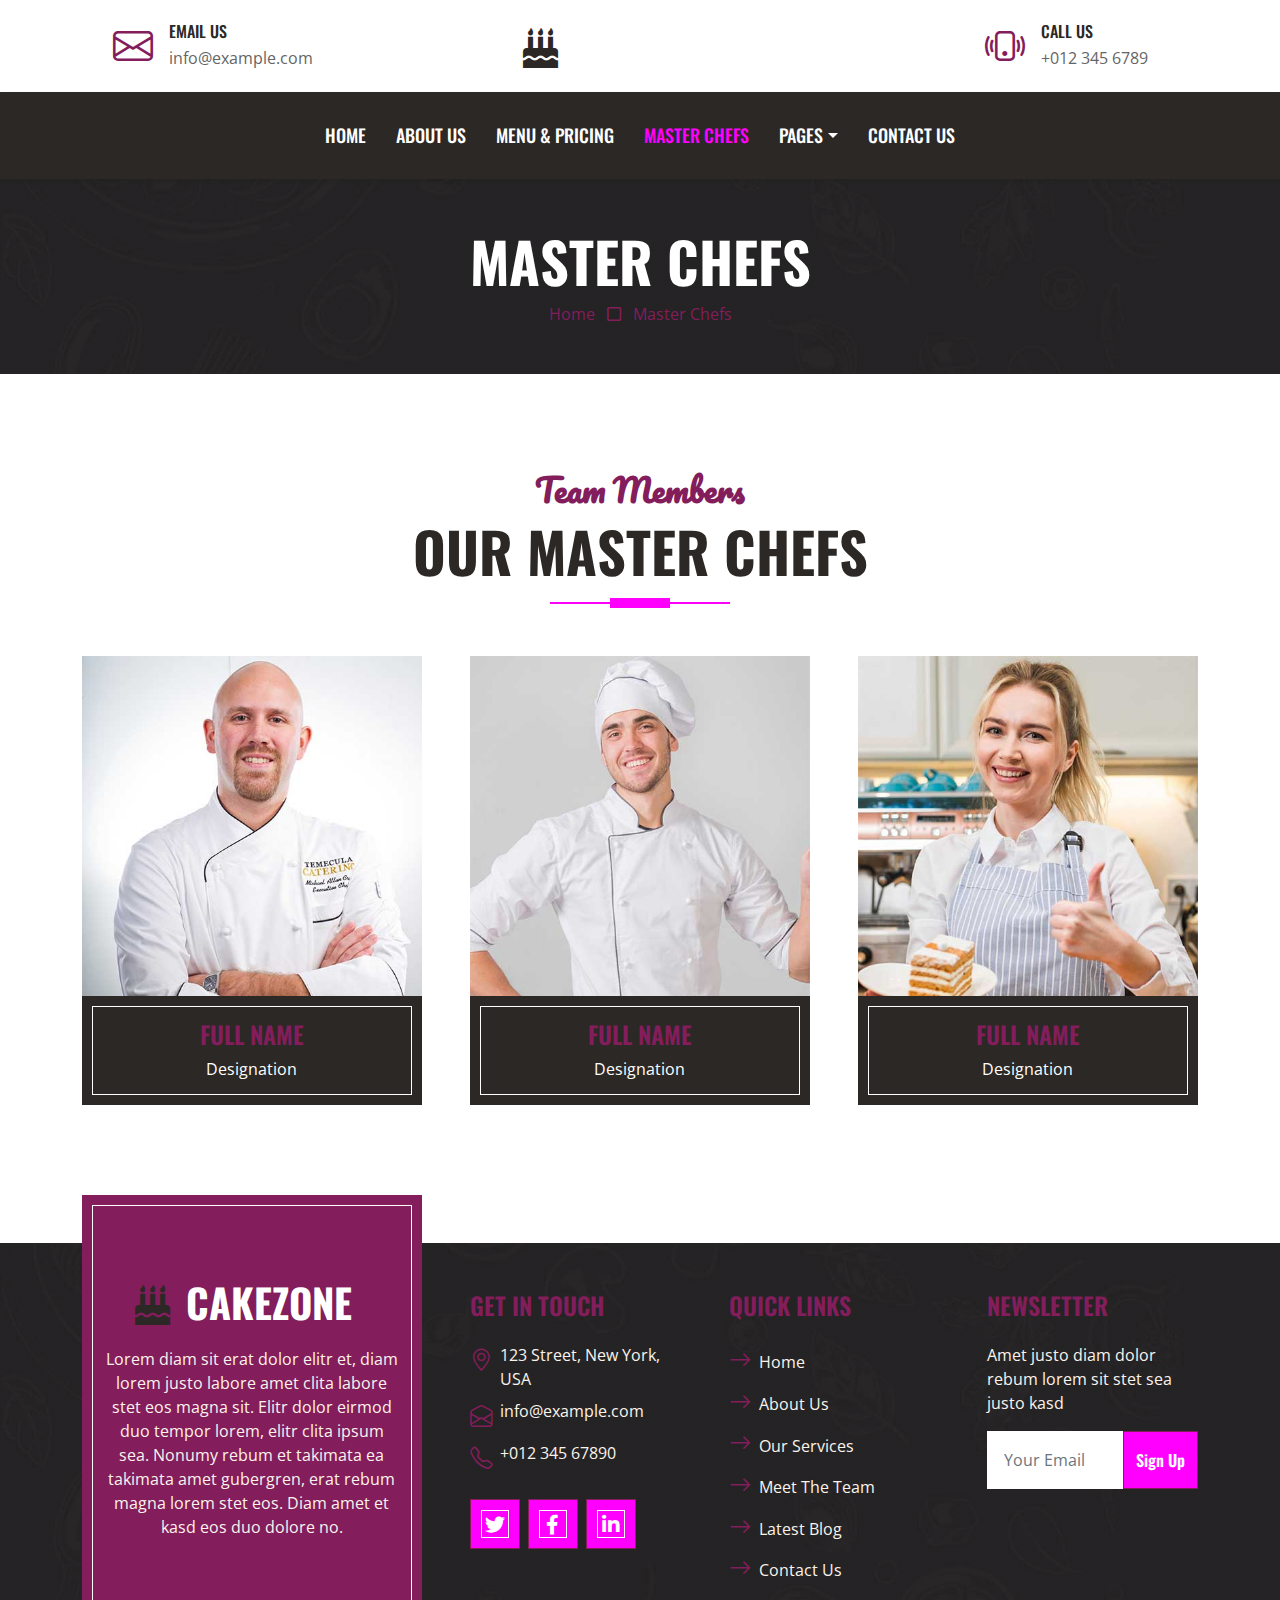
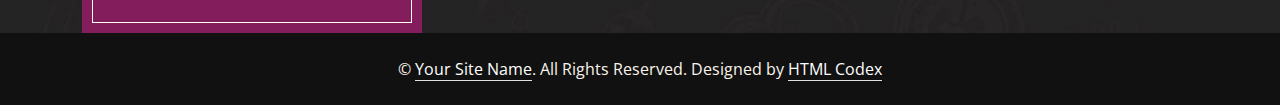
<file: team.html>
<!DOCTYPE html>
<html lang="en">

<head>
    <meta charset="utf-8">
    <title>CakeZone - Cake Shop Website Template</title>
    <meta content="width=device-width, initial-scale=1.0" name="viewport">
    <meta content="Free HTML Templates" name="keywords">
    <meta content="Free HTML Templates" name="description">

    <!-- Favicon -->
    <link href="img/favicon.ico" rel="icon">

    <!-- Google Web Fonts -->
    <link rel="preconnect" href="https://fonts.googleapis.com">
    <link rel="preconnect" href="https://fonts.gstatic.com" crossorigin>
    <link href="https://fonts.googleapis.com/css2?family=Open+Sans:wght@400;600&family=Oswald:wght@500;600;700&family=Pacifico&display=swap" rel="stylesheet"> 

    <!-- Icon Font Stylesheet -->
    <link href="https://cdnjs.cloudflare.com/ajax/libs/font-awesome/5.10.0/css/all.min.css" rel="stylesheet">
    <link href="https://cdn.jsdelivr.net/npm/bootstrap-icons@1.4.1/font/bootstrap-icons.css" rel="stylesheet">

    <!-- Libraries Stylesheet -->
    <link href="lib/owlcarousel/assets/owl.carousel.min.css" rel="stylesheet">

    <!-- Customized Bootstrap Stylesheet -->
    <link href="css/bootstrap.min.css" rel="stylesheet">

    <!-- Template Stylesheet -->
    <link href="css/style.css" rel="stylesheet">
</head>

<body>
    <!-- Topbar Start -->
    <div class="container-fluid px-0 d-none d-lg-block">
        <div class="row gx-0">
            <div class="col-lg-4 text-center bg-secondary py-3">
                <div class="d-inline-flex align-items-center justify-content-center">
                    <i class="bi bi-envelope fs-1 text-primary me-3"></i>
                    <div class="text-start">
                        <h6 class="text-uppercase mb-1">Email Us</h6>
                        <span>info@example.com</span>
                    </div>
                </div>
            </div>
            <div class="col-lg-4 text-center bg-primary border-inner py-3">
                <div class="d-inline-flex align-items-center justify-content-center">
                    <a href="index.html" class="navbar-brand">
                        <h1 class="m-0 text-uppercase text-white"><i class="fa fa-birthday-cake fs-1 text-dark me-3"></i>CakeZone</h1>
                    </a>
                </div>
            </div>
            <div class="col-lg-4 text-center bg-secondary py-3">
                <div class="d-inline-flex align-items-center justify-content-center">
                    <i class="bi bi-phone-vibrate fs-1 text-primary me-3"></i>
                    <div class="text-start">
                        <h6 class="text-uppercase mb-1">Call Us</h6>
                        <span>+012 345 6789</span>
                    </div>
                </div>
            </div>
        </div>
    </div>
    <!-- Topbar End -->


    <!-- Navbar Start -->
    <nav class="navbar navbar-expand-lg bg-dark navbar-dark shadow-sm py-3 py-lg-0 px-3 px-lg-0">
        <a href="index.html" class="navbar-brand d-block d-lg-none">
            <h1 class="m-0 text-uppercase text-white"><i class="fa fa-birthday-cake fs-1 text-primary me-3"></i>CakeZone</h1>
        </a>
        <button class="navbar-toggler" type="button" data-bs-toggle="collapse" data-bs-target="#navbarCollapse">
            <span class="navbar-toggler-icon"></span>
        </button>
        <div class="collapse navbar-collapse" id="navbarCollapse">
            <div class="navbar-nav ms-auto mx-lg-auto py-0">
                <a href="index.html" class="nav-item nav-link">Home</a>
                <a href="about.html" class="nav-item nav-link">About Us</a>
                <a href="menu.html" class="nav-item nav-link">Menu & Pricing</a>
                <a href="team.html" class="nav-item nav-link active">Master Chefs</a>
                <div class="nav-item dropdown">
                    <a href="#" class="nav-link dropdown-toggle" data-bs-toggle="dropdown">Pages</a>
                    <div class="dropdown-menu m-0">
                        <a href="service.html" class="dropdown-item">Our Service</a>
                        <a href="testimonial.html" class="dropdown-item">Testimonial</a>
                    </div>
                </div>
                <a href="contact.html" class="nav-item nav-link">Contact Us</a>
            </div>
        </div>
    </nav>
    <!-- Navbar End -->


    <!-- Page Header Start -->
    <div class="container-fluid bg-dark bg-img p-5 mb-5">
        <div class="row">
            <div class="col-12 text-center">
                <h1 class="display-4 text-uppercase text-white">Master Chefs</h1>
                <a href="">Home</a>
                <i class="far fa-square text-primary px-2"></i>
                <a href="">Master Chefs</a>
            </div>
        </div>
    </div>
    <!-- Page Header End -->


    <!-- Team Start -->
    <div class="container-fluid py-5">
        <div class="container">
            <div class="section-title position-relative text-center mx-auto mb-5 pb-3" style="max-width: 600px;">
                <h2 class="text-primary font-secondary">Team Members</h2>
                <h1 class="display-4 text-uppercase">Our Master Chefs</h1>
            </div>
            <div class="row g-5">
                <div class="col-lg-4 col-md-6">
                    <div class="team-item">
                        <div class="position-relative overflow-hidden">
                            <img class="img-fluid w-100" src="img/team-1.jpg" alt="">
                            <div class="team-overlay w-100 h-100 position-absolute top-50 start-50 translate-middle d-flex align-items-center justify-content-center">
                                <div class="d-flex align-items-center justify-content-start">
                                    <a class="btn btn-lg btn-primary btn-lg-square border-inner rounded-0 mx-1" href="#"><i class="fab fa-twitter fw-normal"></i></a>
                                    <a class="btn btn-lg btn-primary btn-lg-square border-inner rounded-0 mx-1" href="#"><i class="fab fa-facebook-f fw-normal"></i></a>
                                    <a class="btn btn-lg btn-primary btn-lg-square border-inner rounded-0 mx-1" href="#"><i class="fab fa-linkedin-in fw-normal"></i></a>
                                </div>
                            </div>
                        </div>
                        <div class="bg-dark border-inner text-center p-4">
                            <h4 class="text-uppercase text-primary">Full Name</h4>
                            <p class="text-white m-0">Designation</p>
                        </div>
                    </div>
                </div>
                <div class="col-lg-4 col-md-6">
                    <div class="team-item">
                        <div class="position-relative overflow-hidden">
                            <img class="img-fluid w-100" src="img/team-2.jpg" alt="">
                            <div class="team-overlay w-100 h-100 position-absolute top-50 start-50 translate-middle d-flex align-items-center justify-content-center">
                                <div class="d-flex align-items-center justify-content-start">
                                    <a class="btn btn-lg btn-primary btn-lg-square border-inner rounded-0 mx-1" href="#"><i class="fab fa-twitter fw-normal"></i></a>
                                    <a class="btn btn-lg btn-primary btn-lg-square border-inner rounded-0 mx-1" href="#"><i class="fab fa-facebook-f fw-normal"></i></a>
                                    <a class="btn btn-lg btn-primary btn-lg-square border-inner rounded-0 mx-1" href="#"><i class="fab fa-linkedin-in fw-normal"></i></a>
                                </div>
                            </div>
                        </div>
                        <div class="bg-dark border-inner text-center p-4">
                            <h4 class="text-uppercase text-primary">Full Name</h4>
                            <p class="text-white m-0">Designation</p>
                        </div>
                    </div>
                </div>
                <div class="col-lg-4 col-md-6">
                    <div class="team-item">
                        <div class="position-relative overflow-hidden">
                            <img class="img-fluid w-100" src="img/team-3.jpg" alt="">
                            <div class="team-overlay w-100 h-100 position-absolute top-50 start-50 translate-middle d-flex align-items-center justify-content-center">
                                <div class="d-flex align-items-center justify-content-start">
                                    <a class="btn btn-lg btn-primary btn-lg-square border-inner rounded-0 mx-1" href="#"><i class="fab fa-twitter fw-normal"></i></a>
                                    <a class="btn btn-lg btn-primary btn-lg-square border-inner rounded-0 mx-1" href="#"><i class="fab fa-facebook-f fw-normal"></i></a>
                                    <a class="btn btn-lg btn-primary btn-lg-square border-inner rounded-0 mx-1" href="#"><i class="fab fa-linkedin-in fw-normal"></i></a>
                                </div>
                            </div>
                        </div>
                        <div class="bg-dark border-inner text-center p-4">
                            <h4 class="text-uppercase text-primary">Full Name</h4>
                            <p class="text-white m-0">Designation</p>
                        </div>
                    </div>
                </div>
            </div>
        </div>
    </div>
    <!-- Team End -->


    <!-- Footer Start -->
    <div class="container-fluid bg-dark bg-img text-secondary" style="margin-top: 90px">
        <div class="container">
            <div class="row gx-5">
                <div class="col-lg-4 col-md-6 mt-lg-n5">
                    <div class="d-flex flex-column align-items-center justify-content-center text-center h-100 bg-primary border-inner p-4">
                        <a href="index.html" class="navbar-brand">
                            <h1 class="m-0 text-uppercase text-white"><i class="fa fa-birthday-cake fs-1 text-dark me-3"></i>CakeZone</h1>
                        </a>
                        <p class="mt-3">Lorem diam sit erat dolor elitr et, diam lorem justo labore amet clita labore stet eos magna sit. Elitr dolor eirmod duo tempor lorem, elitr clita ipsum sea. Nonumy rebum et takimata ea takimata amet gubergren, erat rebum magna lorem stet eos. Diam amet et kasd eos duo dolore no.</p>
                    </div>
                </div>
                <div class="col-lg-8 col-md-6">
                    <div class="row gx-5">
                        <div class="col-lg-4 col-md-12 pt-5 mb-5">
                            <h4 class="text-primary text-uppercase mb-4">Get In Touch</h4>
                            <div class="d-flex mb-2">
                                <i class="bi bi-geo-alt text-primary me-2"></i>
                                <p class="mb-0">123 Street, New York, USA</p>
                            </div>
                            <div class="d-flex mb-2">
                                <i class="bi bi-envelope-open text-primary me-2"></i>
                                <p class="mb-0">info@example.com</p>
                            </div>
                            <div class="d-flex mb-2">
                                <i class="bi bi-telephone text-primary me-2"></i>
                                <p class="mb-0">+012 345 67890</p>
                            </div>
                            <div class="d-flex mt-4">
                                <a class="btn btn-lg btn-primary btn-lg-square border-inner rounded-0 me-2" href="#"><i class="fab fa-twitter fw-normal"></i></a>
                                <a class="btn btn-lg btn-primary btn-lg-square border-inner rounded-0 me-2" href="#"><i class="fab fa-facebook-f fw-normal"></i></a>
                                <a class="btn btn-lg btn-primary btn-lg-square border-inner rounded-0 me-2" href="#"><i class="fab fa-linkedin-in fw-normal"></i></a>
                            </div>
                        </div>
                        <div class="col-lg-4 col-md-12 pt-0 pt-lg-5 mb-5">
                            <h4 class="text-primary text-uppercase mb-4">Quick Links</h4>
                            <div class="d-flex flex-column justify-content-start">
                                <a class="text-secondary mb-2" href="#"><i class="bi bi-arrow-right text-primary me-2"></i>Home</a>
                                <a class="text-secondary mb-2" href="#"><i class="bi bi-arrow-right text-primary me-2"></i>About Us</a>
                                <a class="text-secondary mb-2" href="#"><i class="bi bi-arrow-right text-primary me-2"></i>Our Services</a>
                                <a class="text-secondary mb-2" href="#"><i class="bi bi-arrow-right text-primary me-2"></i>Meet The Team</a>
                                <a class="text-secondary mb-2" href="#"><i class="bi bi-arrow-right text-primary me-2"></i>Latest Blog</a>
                                <a class="text-secondary" href="#"><i class="bi bi-arrow-right text-primary me-2"></i>Contact Us</a>
                            </div>
                        </div>
                        <div class="col-lg-4 col-md-12 pt-0 pt-lg-5 mb-5">
                            <h4 class="text-primary text-uppercase mb-4">Newsletter</h4>
                            <p>Amet justo diam dolor rebum lorem sit stet sea justo kasd</p>
                            <form action="">
                                <div class="input-group">
                                    <input type="text" class="form-control border-white p-3" placeholder="Your Email">
                                    <button class="btn btn-primary">Sign Up</button>
                                </div>
                            </form>
                        </div>
                    </div>
                </div>
            </div>
        </div>
    </div>
    <div class="container-fluid text-secondary py-4" style="background: #111111;">
        <div class="container text-center">
            <p class="mb-0">&copy; <a class="text-white border-bottom" href="#">Your Site Name</a>. All Rights Reserved. 
			
			<!--/*** This template is free as long as you keep the footer author’s credit link/attribution link/backlink. If you'd like to use the template without the footer author’s credit link/attribution link/backlink, you can purchase the Credit Removal License from "https://htmlcodex.com/credit-removal". Thank you for your support. ***/-->
			Designed by <a class="text-white border-bottom" href="https://htmlcodex.com">HTML Codex</a></p>
        </div>
    </div>
    <!-- Footer End -->


    <!-- Back to Top -->
    <a href="#" class="btn btn-primary border-inner py-3 fs-4 back-to-top"><i class="bi bi-arrow-up"></i></a>


    <!-- JavaScript Libraries -->
    <script src="https://code.jquery.com/jquery-3.4.1.min.js"></script>
    <script src="https://cdn.jsdelivr.net/npm/bootstrap@5.0.0/dist/js/bootstrap.bundle.min.js"></script>
    <script src="lib/easing/easing.min.js"></script>
    <script src="lib/waypoints/waypoints.min.js"></script>
    <script src="lib/counterup/counterup.min.js"></script>
    <script src="lib/owlcarousel/owl.carousel.min.js"></script>

    <!-- Template Javascript -->
    <script src="js/main.js"></script>
</body>

</html>
</file>
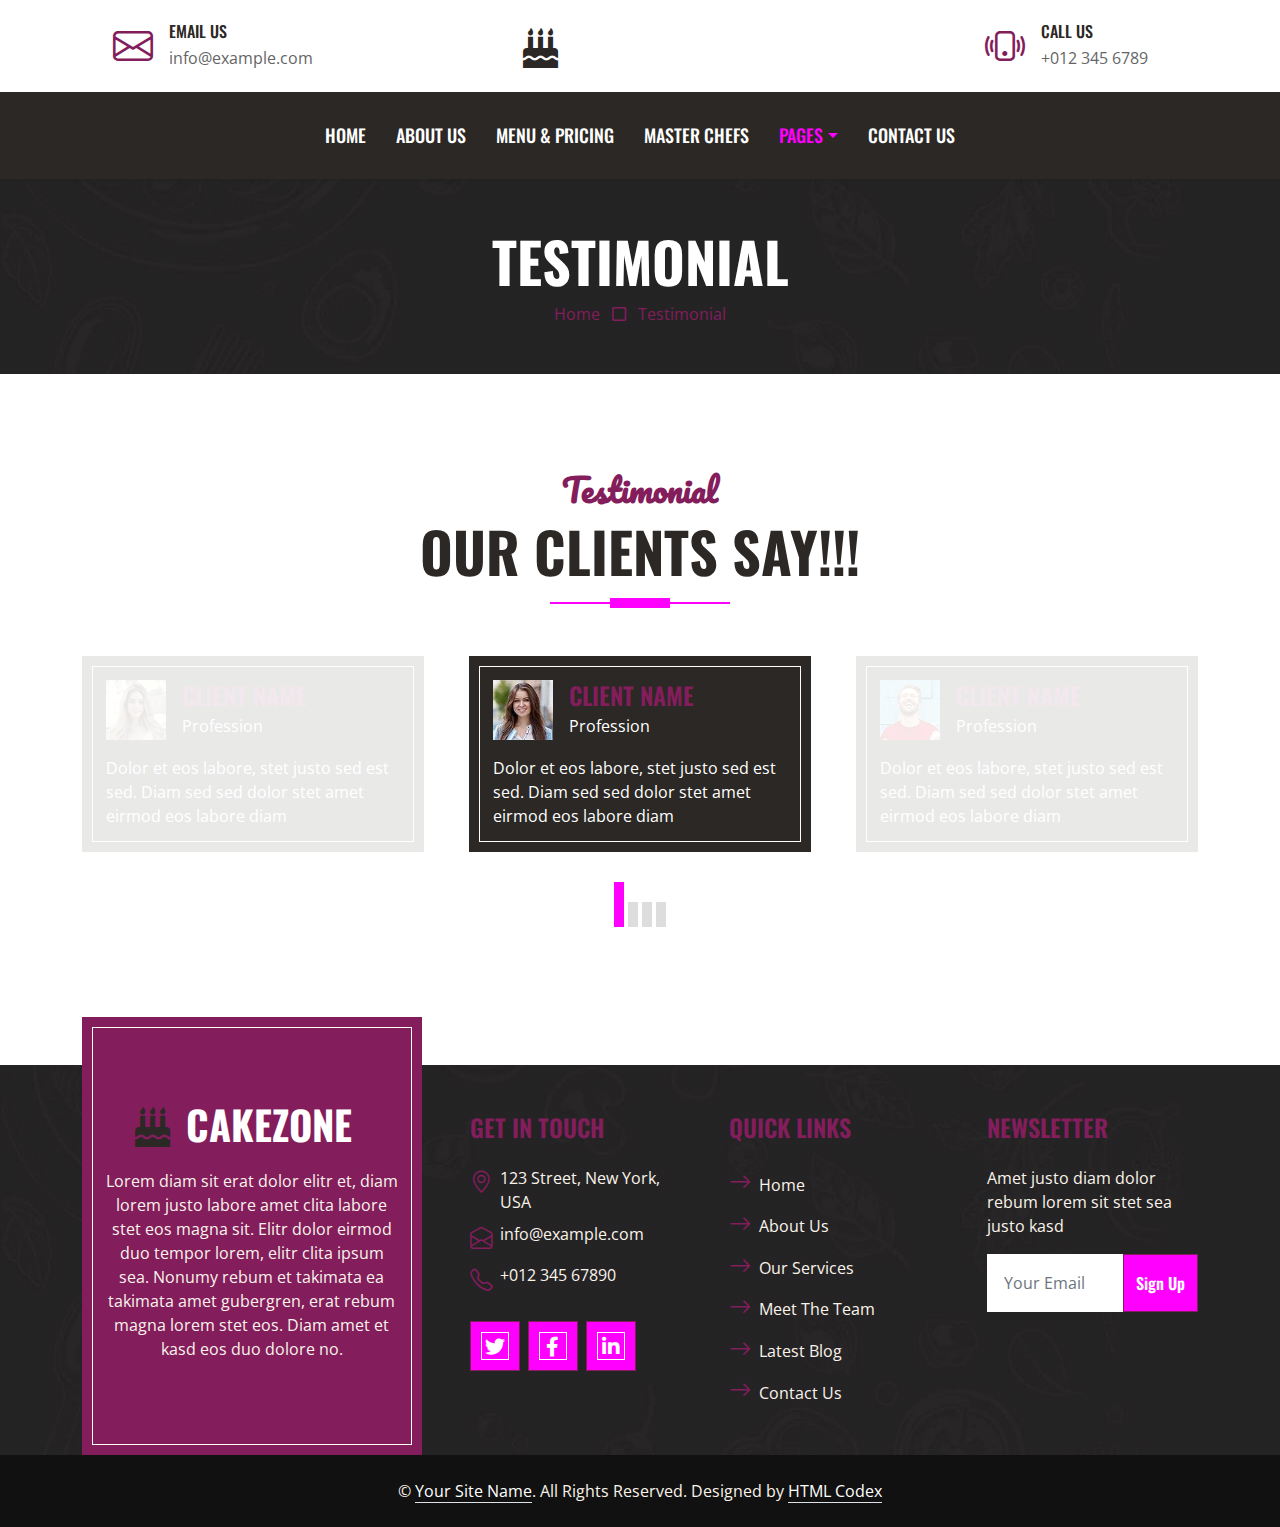
<file: testimonial.html>
<!DOCTYPE html>
<html lang="en">

<head>
    <meta charset="utf-8">
    <title>CakeZone - Cake Shop Website Template</title>
    <meta content="width=device-width, initial-scale=1.0" name="viewport">
    <meta content="Free HTML Templates" name="keywords">
    <meta content="Free HTML Templates" name="description">

    <!-- Favicon -->
    <link href="img/favicon.ico" rel="icon">

    <!-- Google Web Fonts -->
    <link rel="preconnect" href="https://fonts.googleapis.com">
    <link rel="preconnect" href="https://fonts.gstatic.com" crossorigin>
    <link href="https://fonts.googleapis.com/css2?family=Open+Sans:wght@400;600&family=Oswald:wght@500;600;700&family=Pacifico&display=swap" rel="stylesheet"> 

    <!-- Icon Font Stylesheet -->
    <link href="https://cdnjs.cloudflare.com/ajax/libs/font-awesome/5.10.0/css/all.min.css" rel="stylesheet">
    <link href="https://cdn.jsdelivr.net/npm/bootstrap-icons@1.4.1/font/bootstrap-icons.css" rel="stylesheet">

    <!-- Libraries Stylesheet -->
    <link href="lib/owlcarousel/assets/owl.carousel.min.css" rel="stylesheet">

    <!-- Customized Bootstrap Stylesheet -->
    <link href="css/bootstrap.min.css" rel="stylesheet">

    <!-- Template Stylesheet -->
    <link href="css/style.css" rel="stylesheet">
</head>

<body>
    <!-- Topbar Start -->
    <div class="container-fluid px-0 d-none d-lg-block">
        <div class="row gx-0">
            <div class="col-lg-4 text-center bg-secondary py-3">
                <div class="d-inline-flex align-items-center justify-content-center">
                    <i class="bi bi-envelope fs-1 text-primary me-3"></i>
                    <div class="text-start">
                        <h6 class="text-uppercase mb-1">Email Us</h6>
                        <span>info@example.com</span>
                    </div>
                </div>
            </div>
            <div class="col-lg-4 text-center bg-primary border-inner py-3">
                <div class="d-inline-flex align-items-center justify-content-center">
                    <a href="index.html" class="navbar-brand">
                        <h1 class="m-0 text-uppercase text-white"><i class="fa fa-birthday-cake fs-1 text-dark me-3"></i>CakeZone</h1>
                    </a>
                </div>
            </div>
            <div class="col-lg-4 text-center bg-secondary py-3">
                <div class="d-inline-flex align-items-center justify-content-center">
                    <i class="bi bi-phone-vibrate fs-1 text-primary me-3"></i>
                    <div class="text-start">
                        <h6 class="text-uppercase mb-1">Call Us</h6>
                        <span>+012 345 6789</span>
                    </div>
                </div>
            </div>
        </div>
    </div>
    <!-- Topbar End -->


    <!-- Navbar Start -->
    <nav class="navbar navbar-expand-lg bg-dark navbar-dark shadow-sm py-3 py-lg-0 px-3 px-lg-0">
        <a href="index.html" class="navbar-brand d-block d-lg-none">
            <h1 class="m-0 text-uppercase text-white"><i class="fa fa-birthday-cake fs-1 text-primary me-3"></i>CakeZone</h1>
        </a>
        <button class="navbar-toggler" type="button" data-bs-toggle="collapse" data-bs-target="#navbarCollapse">
            <span class="navbar-toggler-icon"></span>
        </button>
        <div class="collapse navbar-collapse" id="navbarCollapse">
            <div class="navbar-nav ms-auto mx-lg-auto py-0">
                <a href="index.html" class="nav-item nav-link">Home</a>
                <a href="about.html" class="nav-item nav-link">About Us</a>
                <a href="menu.html" class="nav-item nav-link">Menu & Pricing</a>
                <a href="team.html" class="nav-item nav-link">Master Chefs</a>
                <div class="nav-item dropdown">
                    <a href="#" class="nav-link dropdown-toggle active" data-bs-toggle="dropdown">Pages</a>
                    <div class="dropdown-menu m-0">
                        <a href="service.html" class="dropdown-item">Our Service</a>
                        <a href="testimonial.html" class="dropdown-item active">Testimonial</a>
                    </div>
                </div>
                <a href="contact.html" class="nav-item nav-link">Contact Us</a>
            </div>
        </div>
    </nav>
    <!-- Navbar End -->


    <!-- Page Header Start -->
    <div class="container-fluid bg-dark bg-img p-5 mb-5">
        <div class="row">
            <div class="col-12 text-center">
                <h1 class="display-4 text-uppercase text-white">Testimonial</h1>
                <a href="">Home</a>
                <i class="far fa-square text-primary px-2"></i>
                <a href="">Testimonial</a>
            </div>
        </div>
    </div>
    <!-- Page Header End -->


    <!-- Testimonial Start -->
    <div class="container-fluid py-5">
        <div class="container">
            <div class="section-title position-relative text-center mx-auto mb-5 pb-3" style="max-width: 600px;">
                <h2 class="text-primary font-secondary">Testimonial</h2>
                <h1 class="display-4 text-uppercase">Our Clients Say!!!</h1>
            </div>
            <div class="owl-carousel testimonial-carousel">
                <div class="testimonial-item bg-dark text-white border-inner p-4">
                    <div class="d-flex align-items-center mb-3">
                        <img class="img-fluid flex-shrink-0" src="img/testimonial-1.jpg" style="width: 60px; height: 60px;">
                        <div class="ps-3">
                            <h4 class="text-primary text-uppercase mb-1">Client Name</h4>
                            <span>Profession</span>
                        </div>
                    </div>
                    <p class="mb-0">Dolor et eos labore, stet justo sed est sed. Diam sed sed dolor stet amet eirmod eos labore diam
                    </p>
                </div>
                <div class="testimonial-item bg-dark text-white border-inner p-4">
                    <div class="d-flex align-items-center mb-3">
                        <img class="img-fluid flex-shrink-0" src="img/testimonial-2.jpg" style="width: 60px; height: 60px;">
                        <div class="ps-3">
                            <h4 class="text-primary text-uppercase mb-1">Client Name</h4>
                            <span>Profession</span>
                        </div>
                    </div>
                    <p class="mb-0">Dolor et eos labore, stet justo sed est sed. Diam sed sed dolor stet amet eirmod eos labore diam
                    </p>
                </div>
                <div class="testimonial-item bg-dark text-white border-inner p-4">
                    <div class="d-flex align-items-center mb-3">
                        <img class="img-fluid flex-shrink-0" src="img/testimonial-3.jpg" style="width: 60px; height: 60px;">
                        <div class="ps-3">
                            <h4 class="text-primary text-uppercase mb-1">Client Name</h4>
                            <span>Profession</span>
                        </div>
                    </div>
                    <p class="mb-0">Dolor et eos labore, stet justo sed est sed. Diam sed sed dolor stet amet eirmod eos labore diam
                    </p>
                </div>
                <div class="testimonial-item bg-dark text-white border-inner p-4">
                    <div class="d-flex align-items-center mb-3">
                        <img class="img-fluid flex-shrink-0" src="img/testimonial-4.jpg" style="width: 60px; height: 60px;">
                        <div class="ps-3">
                            <h4 class="text-primary text-uppercase mb-1">Client Name</h4>
                            <span>Profession</span>
                        </div>
                    </div>
                    <p class="mb-0">Dolor et eos labore, stet justo sed est sed. Diam sed sed dolor stet amet eirmod eos labore diam
                    </p>
                </div>
            </div>
        </div>
    </div>
    <!-- Testimonial End -->


    <!-- Footer Start -->
    <div class="container-fluid bg-dark bg-img text-secondary" style="margin-top: 90px">
        <div class="container">
            <div class="row gx-5">
                <div class="col-lg-4 col-md-6 mt-lg-n5">
                    <div class="d-flex flex-column align-items-center justify-content-center text-center h-100 bg-primary border-inner p-4">
                        <a href="index.html" class="navbar-brand">
                            <h1 class="m-0 text-uppercase text-white"><i class="fa fa-birthday-cake fs-1 text-dark me-3"></i>CakeZone</h1>
                        </a>
                        <p class="mt-3">Lorem diam sit erat dolor elitr et, diam lorem justo labore amet clita labore stet eos magna sit. Elitr dolor eirmod duo tempor lorem, elitr clita ipsum sea. Nonumy rebum et takimata ea takimata amet gubergren, erat rebum magna lorem stet eos. Diam amet et kasd eos duo dolore no.</p>
                    </div>
                </div>
                <div class="col-lg-8 col-md-6">
                    <div class="row gx-5">
                        <div class="col-lg-4 col-md-12 pt-5 mb-5">
                            <h4 class="text-primary text-uppercase mb-4">Get In Touch</h4>
                            <div class="d-flex mb-2">
                                <i class="bi bi-geo-alt text-primary me-2"></i>
                                <p class="mb-0">123 Street, New York, USA</p>
                            </div>
                            <div class="d-flex mb-2">
                                <i class="bi bi-envelope-open text-primary me-2"></i>
                                <p class="mb-0">info@example.com</p>
                            </div>
                            <div class="d-flex mb-2">
                                <i class="bi bi-telephone text-primary me-2"></i>
                                <p class="mb-0">+012 345 67890</p>
                            </div>
                            <div class="d-flex mt-4">
                                <a class="btn btn-lg btn-primary btn-lg-square border-inner rounded-0 me-2" href="#"><i class="fab fa-twitter fw-normal"></i></a>
                                <a class="btn btn-lg btn-primary btn-lg-square border-inner rounded-0 me-2" href="#"><i class="fab fa-facebook-f fw-normal"></i></a>
                                <a class="btn btn-lg btn-primary btn-lg-square border-inner rounded-0 me-2" href="#"><i class="fab fa-linkedin-in fw-normal"></i></a>
                            </div>
                        </div>
                        <div class="col-lg-4 col-md-12 pt-0 pt-lg-5 mb-5">
                            <h4 class="text-primary text-uppercase mb-4">Quick Links</h4>
                            <div class="d-flex flex-column justify-content-start">
                                <a class="text-secondary mb-2" href="#"><i class="bi bi-arrow-right text-primary me-2"></i>Home</a>
                                <a class="text-secondary mb-2" href="#"><i class="bi bi-arrow-right text-primary me-2"></i>About Us</a>
                                <a class="text-secondary mb-2" href="#"><i class="bi bi-arrow-right text-primary me-2"></i>Our Services</a>
                                <a class="text-secondary mb-2" href="#"><i class="bi bi-arrow-right text-primary me-2"></i>Meet The Team</a>
                                <a class="text-secondary mb-2" href="#"><i class="bi bi-arrow-right text-primary me-2"></i>Latest Blog</a>
                                <a class="text-secondary" href="#"><i class="bi bi-arrow-right text-primary me-2"></i>Contact Us</a>
                            </div>
                        </div>
                        <div class="col-lg-4 col-md-12 pt-0 pt-lg-5 mb-5">
                            <h4 class="text-primary text-uppercase mb-4">Newsletter</h4>
                            <p>Amet justo diam dolor rebum lorem sit stet sea justo kasd</p>
                            <form action="">
                                <div class="input-group">
                                    <input type="text" class="form-control border-white p-3" placeholder="Your Email">
                                    <button class="btn btn-primary">Sign Up</button>
                                </div>
                            </form>
                        </div>
                    </div>
                </div>
            </div>
        </div>
    </div>
    <div class="container-fluid text-secondary py-4" style="background: #111111;">
        <div class="container text-center">
            <p class="mb-0">&copy; <a class="text-white border-bottom" href="#">Your Site Name</a>. All Rights Reserved. 
			
			<!--/*** This template is free as long as you keep the footer author’s credit link/attribution link/backlink. If you'd like to use the template without the footer author’s credit link/attribution link/backlink, you can purchase the Credit Removal License from "https://htmlcodex.com/credit-removal". Thank you for your support. ***/-->
			Designed by <a class="text-white border-bottom" href="https://htmlcodex.com">HTML Codex</a></p>
        </div>
    </div>
    <!-- Footer End -->


    <!-- Back to Top -->
    <a href="#" class="btn btn-primary border-inner py-3 fs-4 back-to-top"><i class="bi bi-arrow-up"></i></a>


    <!-- JavaScript Libraries -->
    <script src="https://code.jquery.com/jquery-3.4.1.min.js"></script>
    <script src="https://cdn.jsdelivr.net/npm/bootstrap@5.0.0/dist/js/bootstrap.bundle.min.js"></script>
    <script src="lib/easing/easing.min.js"></script>
    <script src="lib/waypoints/waypoints.min.js"></script>
    <script src="lib/counterup/counterup.min.js"></script>
    <script src="lib/owlcarousel/owl.carousel.min.js"></script>

    <!-- Template Javascript -->
    <script src="js/main.js"></script>
</body>

</html>
</file>
<file: css/style.css>
/********** Template CSS **********/
:root {
    --primary: #FF00FF;
    --secondary: #FAF3EB;
    --light: #FFFFFF;
    --dark: #2B2825;
}

.font-secondary {
    font-family: 'Pacifico', cursive;
}

h1,
h2,
.font-weight-bold {
    font-weight: 700 !important;
}

h3,
h4,
.font-weight-semi-bold {
    font-weight: 600 !important;
}

h5,
h6,
.font-weight-medium {
    font-weight: 500 !important;
}

.btn {
    font-family: 'Oswald', sans-serif;
    font-weight: 600;
    transition: .5s;
}

.btn-primary {
    color: #FFFFFF;
}

.border-inner {
    position: relative;
}

.border-inner * {
    position: relative;
    z-index: 1;
}

.border-inner::before {
    position: absolute;
    content: "";
    top: 10px;
    right: 10px;
    bottom: 10px;
    left: 10px;
    background: none;
    border: 1px solid var(--light);
    z-index: 0;
}
/* Pastel background for the topbar */
.topbar {
    background: linear-gradient(to right, #d3d1cf, #e8e1d7);
}


.btn-square {
    width: 40px;
    height: 40px;
}

.btn-sm-square {
    width: 30px;
    height: 30px;
}

.btn-lg-square {
    width: 50px;
    height: 50px;
}

.btn-square,
.btn-sm-square,
.btn-lg-square {
    padding-left: 0;
    padding-right: 0;
    text-align: center;
}

.back-to-top {
    position: fixed;
    display: none;
    right: 30px;
    bottom: 0;
    border-radius: 0;
    z-index: 99;
}

.navbar-dark .navbar-nav .nav-link {
    font-family: 'Oswald', sans-serif;
    padding: 30px 15px;
    font-size: 18px;
    font-weight: 500;
    text-transform: uppercase;
    color: var(--light);
    outline: none;
    transition: .5s;
}

.sticky-top.navbar-dark .navbar-nav .nav-link {
    padding: 20px 15px;
}

.navbar-dark .navbar-nav .nav-link:hover,
.navbar-dark .navbar-nav .nav-link.active {
    color: var(--primary);
}

@media (max-width: 991.98px) {
    .navbar-dark .navbar-nav .nav-link  {
        padding: 10px 0;
    }
}

.hero-header {
    position: relative;
    background: url(../img/49fb0acf-ec8c-4f0e-8b0b-ce7a8dfa3e2f.jpg) center center no-repeat;
    background-size: cover;
    animation: zoomHero 15s ease-in-out infinite;
}

.hero-header::after {
    content: "";
    position: absolute;
    bottom: 0;
    left: 0;
    width: 100%;
    height: 120px; /* Increase for longer fade */
    background: linear-gradient(to bottom, rgba(255,255,255,0) 0%, #ffffff 100%);
    pointer-events: none;
}


/* Zoom keyframes */
@keyframes zoomHero {
    0% {
        background-size: 100%;
    }
    50% {
        background-size: 105%;
    }
    100% {
        background-size: 100%;
    }
}




.btn-play {
    position: relative;
    display: block;
    box-sizing: content-box;
    width: 16px;
    height: 26px;
    border-radius: 100%;
    border: none;
    outline: none !important;
    padding: 18px 20px 20px 28px;
    background: #FFFFFF;
}
  
.btn-play:before {
    content: "";
    position: absolute;
    z-index: 0;
    left: 50%;
    top: 50%;
    transform: translateX(-50%) translateY(-50%);
    display: block;
    width: 60px;
    height: 60px;
    background: #FFFFFF;
    border-radius: 100%;
    animation: pulse-border 1500ms ease-out infinite;
}

.btn-play:after {
    content: "";
    position: absolute;
    z-index: 1;
    left: 50%;
    top: 50%;
    transform: translateX(-50%) translateY(-50%);
    display: block;
    width: 60px;
    height: 60px;
    background: #FFFFFF;
    border-radius: 100%;
    transition: all 200ms;
}

.btn-play span {
    display: block;
    position: relative;
    z-index: 3;
    width: 0;
    height: 0;
    left: -1px;
    border-left: 16px solid var(--primary);
    border-top: 11px solid transparent;
    border-bottom: 11px solid transparent;
}
/* Mobile button group adjustment */
@media (max-width: 768px) {
    .hero-header .hero-btn-group {
        justify-content: center;      /* Keep both elements together */
        transform: translateX(12px);  /* Push right slightly */
    }
}
/* Mobile-only hero adjustments */
@media (max-width: 768px) {
    .hero-btn-group {
        flex-direction: column;
        gap: 12px;
    }
    .hero-btn-group .me-5 {
        margin-right: 0 !important;
    }
    .hero-btn-group .ms-4 {
        margin-left: 0 !important;
    }
    .hero-btn-group h5 {
        display: block !important;
    }
}


@keyframes pulse-border {
    0% {
        transform: translateX(-50%) translateY(-50%) translateZ(0) scale(1);
        opacity: 1;
    }

    100% {
        transform: translateX(-50%) translateY(-50%) translateZ(0) scale(2);
        opacity: 0;
    }
}

#videoModal .modal-dialog {
    position: relative;
    max-width: 800px;
    margin: 60px auto 0 auto;
}

#videoModal .modal-body {
    position: relative;
    padding: 0px;
}

#videoModal .close {
    position: absolute;
    width: 30px;
    height: 30px;
    right: 0px;
    top: -30px;
    z-index: 999;
    font-size: 30px;
    font-weight: normal;
    color: #FFFFFF;
    background: #000000;
    opacity: 1;
}

.section-title::before {
    position: absolute;
    content: "";
    width: 60px;
    height: 10px;
    left: 50%;
    bottom: 0;
    margin-left: -30px;
    background: var(--primary);
}

.section-title::after {
    position: absolute;
    content: "";
    width: 180px;
    height: 2px;
    left: 50%;
    bottom: 4px;
    margin-left: -90px;
    background: var(--primary);
}

.service::after,
.contact::after {
    position: absolute;
    content: "";
    width: 100%;
    height: calc(100% - 45px);
    top: 135px;
    left: 0;
    background: linear-gradient(rgba(43, 40, 37, .9), rgba(43, 40, 37, .9)), url(../img/service.jpg) center center no-repeat;
    background-size: cover;
    z-index: -1;
}

.contact::after {
    background: linear-gradient(rgba(43, 40, 37, .5), rgba(43, 40, 37, .5)), url(../img/bg.jpg) center center no-repeat;
    background-size: cover;
}

.bg-offer {
    background: linear-gradient(rgba(43, 40, 37, .9), rgba(43, 40, 37, .9)), url(../img/offer.jpg) center center no-repeat;
    background-size: cover;
}
.team-item .team-img {
    width: 100%;
    height: 400px;
    object-fit: cover;
    object-position: top;
}

.team-item img {
    transition: .5s;
}

.team-item:hover img {
    transform: scale(1.1);
    filter: blur(5px)
}

.team-item .team-overlay {
    transition: .5s;
    opacity: 0;
}

.team-item:hover .team-overlay {
    opacity: 1;
}
.testimonial-img-wrapper {
    width: 150px;
    height: 150px;
    overflow: hidden;
    border-radius: 0 !important; /* Force remove circle */
}

.testimonial-img {
    width: 100%;
    height: 100%;
    object-fit: cover;
    border-radius: 0 !important; /* Force remove circle */
}

.testimonial-carousel .owl-dots {
    height: 45px;
    margin-top: 30px;
    display: flex;
    align-items: flex-end;
    justify-content: center;
}

.testimonial-carousel .owl-dot {
    position: relative;
    display: inline-block;
    margin: 0 2px;
    width: 10px;
    height: 25px;
    background: #DDDDDD;
    transition: .5s;
}

.testimonial-carousel .owl-dot.active {
    height: 45px;
    background: var(--primary);
}

.testimonial-carousel .owl-item .testimonial-item {
    opacity: .1;
    transition: .5s;
}

.testimonial-carousel .owl-item.center .testimonial-item {
    opacity: 1;
}

.bg-img {
    background: linear-gradient(rgba(43, 40, 37, .5), rgba(43, 40, 37, .5)), url(../img/bg.jpg) center center no-repeat;
    background-size: cover;
}

.hero-header h1 {
  color: var(--light);
  text-shadow: 2px 2px 6px rgba(0,0,0,0.7);
}
.navbar-dark .navbar-nav .nav-link:hover {
  color: #f5a9c2; /* a brighter pink accent */
}
.btn-play span {
    border-left: 16px solid var(--primary);
}
.btn-primary {
    color: #FFFFFF;
    background-color: var(--primary);
}
/* Image container with gradient effect at bottom */
.image-container {
    position: relative;
    overflow: hidden;
    border-radius: 12px;
    box-shadow: 0 6px 15px rgba(0, 0, 0, 0.2);
    width: 100%; /* Full width of its container */
    max-width: 340px; /* Limit max size on desktop */
    aspect-ratio: 16 / 10; /* Keeps shape consistent */
    margin: 0 auto;
}


.styled-img {
    width: 100%;
    height: 100%;
    object-fit: cover;
    transition: transform 0.5s ease;
}

.image-container:hover .styled-img {
    transform: scale(1.1);
}

/* Gradient overlay at the bottom */
.image-container::after {
    content: '';
    position: absolute;
    bottom: 0;
    left: 0;
    width: 100%;
    height: 40%;
    background: linear-gradient(to top, rgba(0, 0, 0, 0.6), transparent);
    pointer-events: none;
    border-bottom-left-radius: 12px;
    border-bottom-right-radius: 12px;
}

html {
  scroll-behavior: smooth;
}
@media (max-width: 576px) {
    .display-4 {
        font-size: 2rem;
    }

    h2, h4 {
        font-size: 1.25rem;
    }

    p {
        font-size: 1rem;
    }
}
.image-wrapper {
    border: 4px solid #ce208b;
    border-radius: 20px;
    overflow: hidden;
    position: relative;
    height: 100%;
}

.image-wrapper img {
    width: 100%;
    height: 100%;
    object-fit: cover;
    display: block;
    border-radius: 0; /* Remove radius here! */
}

.image-gradient {
    position: absolute;
    bottom: 0;
    left: 0;
    width: 100%;
    height: 30%;
    background: linear-gradient(to top, rgba(131, 29, 92, 0.5), transparent);
    pointer-events: none;
}

.site-logo {
    max-height: 70px;
    width: auto;
    border-radius: 50%;
    object-fit: cover;
}


.brand-name {
    font-size: 1.5rem;
    font-weight: 700;
    color: #831d5c; /* matches your primary color */
}

.bi {
    font-size: 1.4rem;
}

@media (max-width: 992px) {
    .container-fluid .d-flex {
        flex-direction: column;
        align-items: center;
        text-align: center;
    }
}



/* Remove any white fill */
.col-lg-4 {
    background: transparent !important;
}


/* Icon Styling */
.cake-icon {
    font-size: 2.2rem;
    color: #ff4d94;
    margin-right: 12px;
    text-shadow: 0 2px 4px rgba(0, 0, 0, 0.15);
    flex-shrink: 0;
}

/* Logo Text */
.logo-text {
    font-family: 'Pacifico', cursive;
    font-size: 1.8rem;
    background: linear-gradient(to right, #ff69b4, #ff1493);
    -webkit-background-clip: text;
    -webkit-text-fill-color: transparent;
    font-weight: bold;
    letter-spacing: 1px;
    text-shadow: 0 2px 4px rgba(0, 0, 0, 0.1);
    word-break: break-word;
}
.btn-read-more {
    display: inline-block;
    padding: 0.8rem 1.5rem; /* Relative units for scaling */
    font-size: 1rem;
    font-weight: bold;
    color: #fff;
    background: var(--primary);
    border: 2px solid var(--primary);
    border-radius: 4px;
    text-align: center;
    text-decoration: none;
    transition: all 0.3s ease;
    white-space: nowrap; /* Keeps text on one line */
}

.btn-read-more:hover {
    background: transparent;
    color: var(--primary);
}

/* Responsive tweak */
@media (max-width: 576px) {
    .btn-read-more {
        font-size: 0.9rem;  /* Slightly smaller text */
        padding: 0.6rem 1.2rem; /* Less padding */
    }
}

/* Responsive Adjustments */
@media (max-width: 768px) {
    .logo-wrapper {
        padding: 8px 14px;
        border-radius: 16px;
    }

    .cake-icon {
        font-size: 1.6rem;
        margin-right: 8px;
    }

    .logo-text {
        font-size: 1.4rem;
        letter-spacing: 0.5px;
    }
}

@media (max-width: 480px) {
    .logo-wrapper {
        padding: 6px 12px;
    }

    .cake-icon {
        font-size: 1.4rem;
        margin-right: 6px;
    }

    .logo-text {
        font-size: 1.2rem;
    }
}
.logo-wrapper {
    display: flex;
    justify-content: center;
    align-items: center;
}

.logo-img {
    max-width: 180px; /* desktop size */
    height: auto;
    display: block;
}

@media (max-width: 576px) {
    .logo-img {
        max-width: 140px; /* shrink for mobile */
    }
}
.brand-name {
    font-family: 'Pacifico', cursive; /* matches your existing font style */
    font-size: 1.8rem;
    font-weight: normal;
    color: #ff00cc; /* bright pink */
    text-shadow: 2px 2px 4px rgba(0, 0, 0, 0.4); /* subtle shadow like screenshot */
}
.navbar-brand .brand-text {
    font-family: 'Pacifico', cursive;
    font-size: 1.4rem;
    color: #ff00ff; /* Magenta pink */
    margin-left: 8px;
}

@media (max-width: 991.98px) {
    .navbar-brand img {
        height: 35px; /* Slightly smaller on mobile */
    }
    .navbar-brand .brand-text {
        font-size: 1.2rem;
    }
}
.navbar-brand img {
    height: 50px; /* Bigger size */
    width: 50px;
    border-radius: 50%; /* Makes it a circle */
    object-fit: cover; /* Ensures the image fills the circle */
}
.navbar-brand span {
    font-family: 'Pacifico', cursive; /* same as before */
    font-size: 1.6rem; /* bigger size */
    font-weight: normal; /* no bold */
    color: #ff00cc; /* same pink shade */
    text-shadow: 2px 2px 4px rgba(0,0,0,0.4);
}
@import url('https://fonts.googleapis.com/css2?family=Playfair+Display:wght@700&family=Montserrat:wght@600&family=Allura&display=swap');

.brand-main {
    font-family: 'Playfair Display', serif;
    font-size: 64px;
    font-weight: 700;
    color: #ffffff; /* White for visibility */
    text-shadow: 2px 2px 4px rgba(0, 0, 0, 0.6);
    margin-bottom: 0;
}

.brand-sub {
    font-family: 'Montserrat', sans-serif;
    font-size: 22px;
    letter-spacing: 2px;
    font-weight: 600;
    color: #fffaf0; /* Light beige */
    text-shadow: 1px 1px 3px rgba(0, 0, 0, 0.6);
    margin: 5px 0 0 0;
}

.brand-tagline {
    font-family: 'Allura', cursive;
    font-size: 32px;
    font-weight: 600;
    color: #fff;
    text-shadow: 1px 1px 4px rgba(0, 0, 0, 0.6);
    margin-top: 5px;
}
#aboutCarousel {
  max-height: 300px;
}

#aboutCarousel .carousel-inner {
  height: 300px;
}

#aboutCarousel .carousel-item img {
  height: 100%;
  width: 100%;
  object-fit: cover;
}

#aboutCarousel .carousel-item {
  transition: transform 0.8s ease-in-out, opacity 0.8s ease-in-out;
}
/* Footer logo image responsive */
.footer-logo {
max-width: 120px;  /* logo size */
    height: auto;
    display: block;
    margin: 0 auto 10px;
}

/* Footer text styling */
.footer-text {
font-family: 'Pacifico', cursive;
    font-size: 1.2rem;
    text-align: center;
    margin: 0 auto;
}

/* Footer Responsive Fix */
@media (max-width: 767px) {
/* Make each column full-width and centered */
    .footer-logo {
        max-width: 150px;
        height: auto;
}
}
</file>
